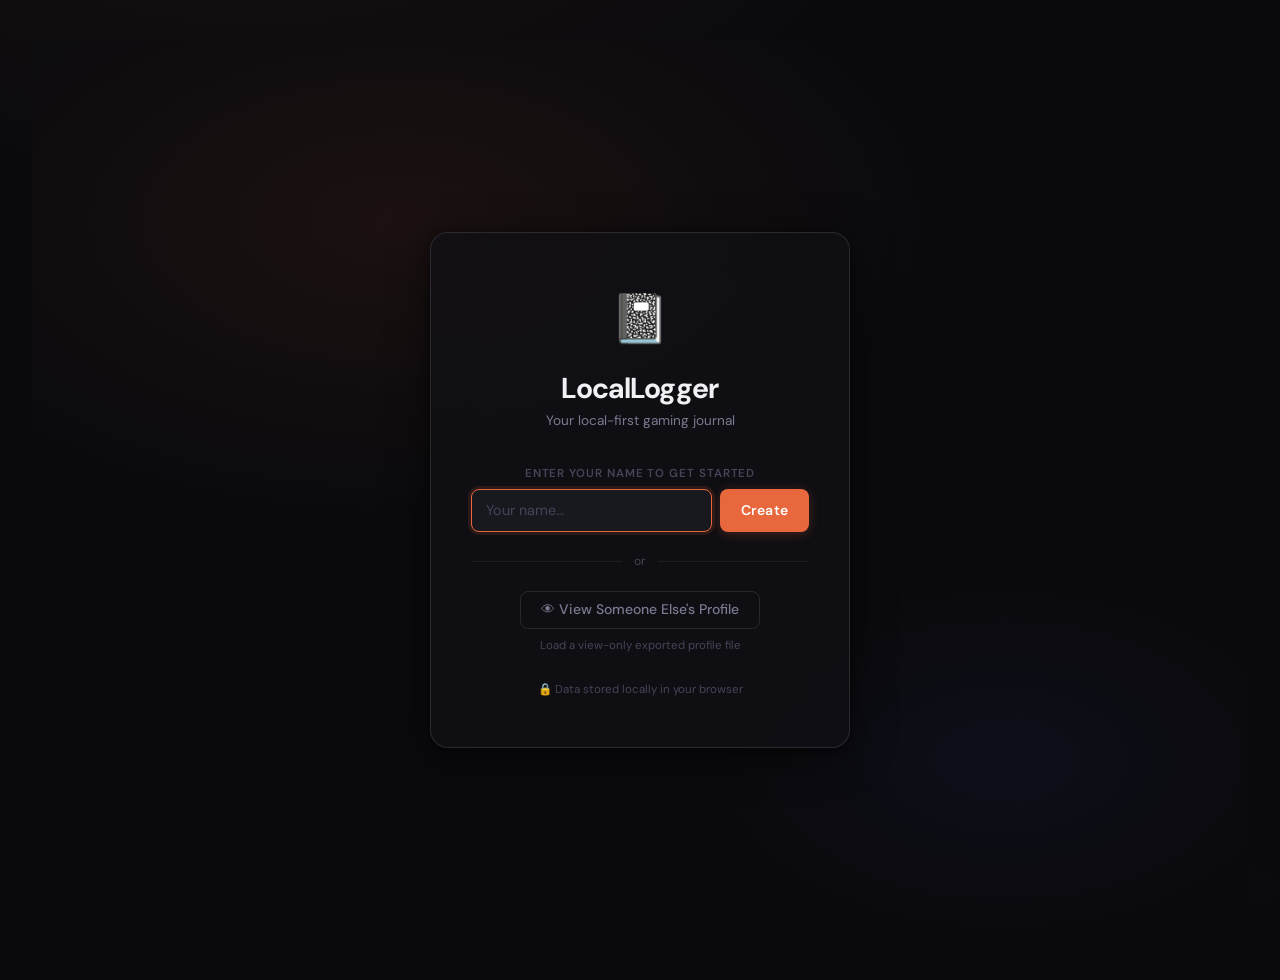
<file: index.html>
<!DOCTYPE html>
<html lang="en" data-theme="dark">
<head>
  <meta charset="UTF-8">
  <meta name="viewport" content="width=device-width, initial-scale=1.0">
  <meta name="color-scheme" content="dark light">
  <meta name="theme-color" id="themeColorMeta" content="#0e0e10">
  <title>LocalLogger</title>
  <meta name="description" content="Your personal gaming journal — track time, log sessions, build your library.">

  <!-- Prevent flash of unstyled content — apply saved theme immediately -->
  <script>
    try {
      const u = sessionStorage.getItem('gt_user');
      if (u) {
        const t = localStorage.getItem('gt_theme_' + u);
        if (t) document.documentElement.setAttribute('data-theme', t);
        const a = localStorage.getItem('gt_accent_' + u);
        if (a) document.documentElement.style.setProperty('--accent', a);
      }
    } catch(e) {}
  </script>

  <link rel="stylesheet" href="css/style.css">
  <link rel="icon" href="data:image/svg+xml,<svg xmlns='http://www.w3.org/2000/svg' viewBox='0 0 100 100'><text y='.9em' font-size='90'>🎮</text></svg>">
</head>
<body>

<!-- ── Navigation ─────────────────────────────────── -->
<nav class="nav" id="app-nav" style="display:none">
  <button class="nav-logo" data-nav="dashboard" id="navLogo">📓 LOCALLOGGER</button>

  <!-- Desktop nav links -->
  <div class="nav-links" id="desktopNav">
    <button data-nav="dashboard"      class="nav-btn">Dashboard</button>
    <button data-nav="library"        class="nav-btn">Library</button>
    <button data-nav="log"            class="nav-btn">Log</button>
    <button data-nav="session-logger" class="nav-btn">⏱ Session</button>
    <button data-nav="stats"          class="nav-btn">Stats</button>
    <button data-nav="wishlist"       class="nav-btn">Wishlist</button>
    <button data-nav="browse"         class="nav-btn">Browse</button>
  </div>

  <div class="nav-actions">
    <button class="nav-user" data-nav="profile">
      <div class="nav-avatar" id="navAvatar">?</div>
      <span id="navUsername" class="nav-username-label"></span>
    </button>
    <button class="btn-icon" data-nav="settings" title="Settings">⚙</button>
    <!-- Hamburger — mobile only -->
    <button class="btn-icon hamburger-btn" id="hamburgerBtn" aria-label="Menu" aria-expanded="false">☰</button>
  </div>
</nav>

<!-- Mobile dropdown menu -->
<div class="mobile-menu" id="mobileMenu" style="display:none">
  <button data-nav="dashboard">Dashboard</button>
  <button data-nav="library">Library</button>
  <button data-nav="log">Log</button>
  <button data-nav="session-logger">⏱ Session Logger</button>
  <button data-nav="stats">Stats</button>
  <button data-nav="wishlist">Wishlist</button>
  <button data-nav="browse">Browse</button>
  <button data-nav="profile">Profile</button>
  <button data-nav="settings">Settings</button>
</div>

<!-- ── Main view mount ────────────────────────────── -->
<main id="app" class="main">
  <div style="text-align:center;padding:4rem;color:var(--text3)">
    <div style="font-size:2rem;margin-bottom:1rem">🎮</div>
    <p>Loading…</p>
  </div>
</main>

<!-- ── Toast container ────────────────────────────── -->
<div id="toast-container"></div>

<!-- ── App bootstrap ──────────────────────────────── -->
<script type="module" src="js/app.js"></script>


<!-- Section 3/4: Developer Options Easter Egg — bidirectional toggle -->
<script>
(function() {
  let clicks    = 0;
  const THRESH  = 7;   // clicks needed to toggle
  const HINT_AT = 3;   // show countdown message from this click onwards
  let   toastEl = null;
  let   resetTimer = null;

  function showEasterToast(msg) {
    if (toastEl) toastEl.remove();
    toastEl = document.createElement('div');
    toastEl.style.cssText = [
      'position:fixed','bottom:5rem','left:50%','transform:translateX(-50%)',
      'background:#1e1e24','border:1px solid #e8673c','color:#e0e0e8',
      'padding:.6rem 1.2rem','border-radius:8px','font-size:.82rem',
      'font-family:monospace','z-index:9999','pointer-events:none',
      'transition:opacity .4s','white-space:nowrap',
    ].join(';');
    toastEl.textContent = msg;
    document.body.appendChild(toastEl);
    setTimeout(() => {
      if (toastEl) { toastEl.style.opacity = '0'; setTimeout(() => toastEl?.remove(), 400); toastEl = null; }
    }, 2400);
  }

  document.addEventListener('click', function(e) {
    const logo = e.target.closest('#navLogo');
    if (!logo) return;

    // Reset click counter if user pauses for > 3 seconds between clicks
    clearTimeout(resetTimer);
    resetTimer = setTimeout(() => { clicks = 0; }, 3000);

    const devMode = localStorage.getItem('ll_dev_mode') === '1';
    clicks++;

    const remaining = THRESH - clicks;

    if (clicks < HINT_AT) {
      // Silent — no toast yet
    } else if (clicks < THRESH) {
      // Show countdown toast
      if (devMode) {
        showEasterToast(`You are ${remaining} click${remaining !== 1 ? 's' : ''} away from leaving developer mode`);
      } else {
        showEasterToast(`You are ${remaining} click${remaining !== 1 ? 's' : ''} away from becoming a developer`);
      }
    } else {
      // Threshold reached — toggle
      clicks = 0;
      clearTimeout(resetTimer);
      if (devMode) {
        localStorage.removeItem('ll_dev_mode');
        showEasterToast('Developer mode disabled.');
      } else {
        localStorage.setItem('ll_dev_mode', '1');
        showEasterToast('🛠 Developer mode unlocked! Check Settings.');
      }
    }
  });
})();
</script>
</body>
</html>
</file>
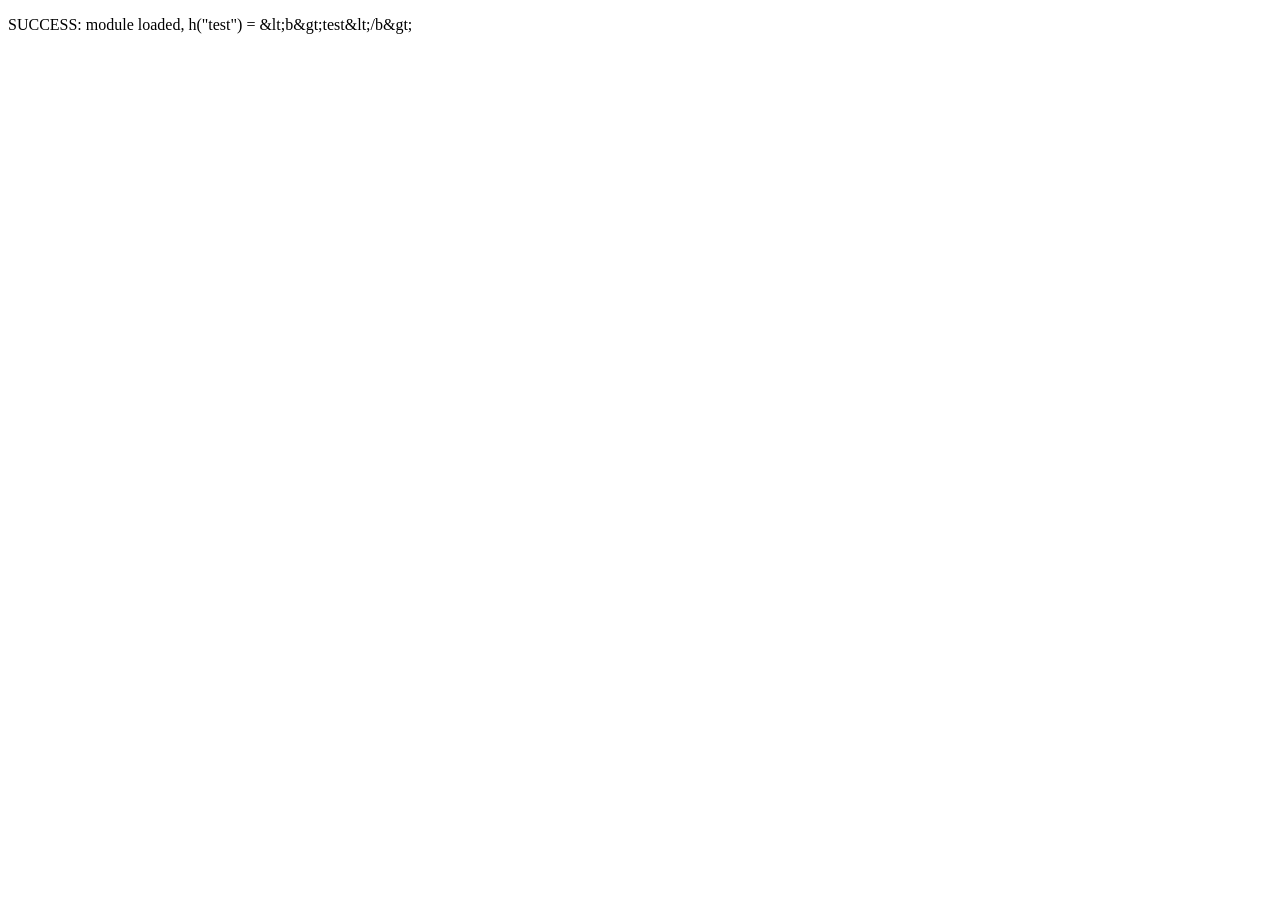
<file: test.html>
<!DOCTYPE html>
<html>
<head><title>Module Test</title></head>
<body>
<p id="status">Testing...</p>
<script type="module">
  import { h } from './js/ui.js';
  document.getElementById('status').textContent = 'SUCCESS: module loaded, h("test") = ' + h('<b>test</b>');
</script>
</body>
</html>
</file>
<file: css/style.css>
/* ═══════════════════════════════════════════════════════
   LOCALLOGGER — CINEMATIC REDESIGN v10
   Reference: Lumina Creative — dark, glass, glow
   Fonts: DM Sans + JetBrains Mono
═══════════════════════════════════════════════════════ */

@import url('https://fonts.googleapis.com/css2?family=DM+Sans:ital,opsz,wght@0,9..40,300;0,9..40,400;0,9..40,500;0,9..40,600;0,9..40,700;0,9..40,800;1,9..40,400&family=JetBrains+Mono:wght@400;600;700&display=swap');

/* ── DESIGN TOKENS ──────────────────────────────────── */
:root {
  --bg:          #0a0a0d;
  --bg2:         #111116;
  --bg3:         #18181f;
  --bg4:         #1e1e28;
  --bg-glass:    rgba(16,16,22,0.75);
  --border:      rgba(255,255,255,0.07);
  --border2:     rgba(255,255,255,0.11);
  --border3:     rgba(255,255,255,0.16);
  --text:        #f0f0f5;
  --text2:       #7a7a90;
  --text3:       #454558;
  --accent:      #e8673c;
  --accent2:     rgba(232,103,60,0.7);
  --accent-rgb:  232,103,60;
  --accent-glow: rgba(232,103,60,0.18);
  --accent-glow2:rgba(232,103,60,0.08);
  --green:       #3dd68c;
  --blue:        #4d9fff;
  --yellow:      #f0c040;
  --red:         #f05252;
  --gold:        #f0c040;
  --radius:      8px;
  --radius-lg:   12px;
  --radius-xl:   18px;
  --shadow-sm:   0 2px 8px rgba(0,0,0,0.3);
  --shadow:      0 4px 20px rgba(0,0,0,0.4), 0 1px 2px rgba(0,0,0,0.3);
  --shadow-lg:   0 8px 40px rgba(0,0,0,0.55), 0 2px 8px rgba(0,0,0,0.4);
  --shadow-glow: 0 0 28px rgba(var(--accent-rgb),0.15), 0 4px 20px rgba(0,0,0,0.4);
  --nav-h:       64px;
  --cover-w:     160px;
  --cover-h:     220px;
  --font-body:   'DM Sans', sans-serif;
  --font-mono:   'JetBrains Mono', monospace;
  --poster-size: 160px;
  --ui-anim:     150ms;
  --ui-blur:     14px;
}

/* ── LIGHT THEME ────────────────────────────────────── */
[data-theme="light"] {
  --bg:       #f5f4f0;
  --bg2:      #ffffff;
  --bg3:      #eeede9;
  --bg4:      #e6e5e1;
  --bg-glass: rgba(255,255,255,0.85);
  --border:   rgba(0,0,0,0.07);
  --border2:  rgba(0,0,0,0.12);
  --border3:  rgba(0,0,0,0.18);
  --text:     #1a1a22;
  --text2:    #666676;
  --text3:    #9a9aaa;
  --shadow:   0 4px 20px rgba(0,0,0,0.10), 0 1px 2px rgba(0,0,0,0.07);
  --shadow-lg:0 8px 40px rgba(0,0,0,0.14);
  --shadow-glow: 0 0 24px rgba(var(--accent-rgb),0.10), 0 4px 20px rgba(0,0,0,0.10);
  color-scheme: light;
}
[data-theme="light"] body           { background: var(--bg); color: var(--text); color-scheme: light; }
[data-theme="light"] input,
[data-theme="light"] textarea,
[data-theme="light"] select         { background: #fff; color: var(--text); border-color: var(--border2); color-scheme: light; }
[data-theme="light"] .input         { background: #fff !important; color: var(--text) !important; }
[data-theme="light"] .nav           { background: rgba(255,255,255,0.88); border-color: var(--border); }
[data-theme="light"] .card,
[data-theme="light"] .form-card     { background: #fff; border-color: var(--border); }
[data-theme="light"] .modal         { background: #fff; border-color: var(--border2); }
[data-theme="light"] .autocomplete-dropdown { background: #fff; border-color: var(--border2); }
[data-theme="light"] .autocomplete-item:hover,
[data-theme="light"] .autocomplete-item.selected { background: var(--bg3); }
[data-theme="light"] .stat-tile     { background: #fff; }
[data-theme="light"] .filter-pill   { background: var(--bg3); color: var(--text2); border-color: var(--border2); }
[data-theme="light"] .filter-pill.active { background: var(--accent); color: #fff; border-color: var(--accent); }
[data-theme="light"] .toast         { background: #fff; color: var(--text); }
[data-theme="light"] .game-hero     { background: linear-gradient(to bottom, var(--bg3), var(--bg2)); }

/* ── RESET ──────────────────────────────────────────── */
*, *::before, *::after { box-sizing: border-box; margin: 0; padding: 0; }
html { scroll-behavior: smooth; }
body {
  font-family: var(--font-body);
  background: var(--bg);
  color: var(--text);
  min-height: 100vh;
  line-height: 1.6;
  font-size: 15px;
  overflow-x: hidden;
  display: flex;
  flex-direction: column;
  background-image:
    radial-gradient(ellipse 80% 50% at 20% -10%, rgba(var(--accent-rgb),0.06) 0%, transparent 60%),
    radial-gradient(ellipse 60% 40% at 80% 110%, rgba(74,100,255,0.04) 0%, transparent 50%);
  background-attachment: fixed;
}
p,span,div,h1,h2,h3,h4,label,input,textarea,select,button,a { overflow: visible; }
.game-card-title,.bar-label,.nav-links button,.filter-pill,.badge,.fav-title,.recent-title { line-height: 1.4; padding-bottom: 0.1em; }
input,button,select,textarea { line-height: 1.5; font-family: var(--font-body); }
a { color: var(--accent); text-decoration: none; transition: color var(--ui-anim) ease; }
a:hover { color: var(--accent2); }

/* ── NAV ────────────────────────────────────────────── */
.nav {
  position: sticky; top: 0; z-index: 100;
  height: var(--nav-h);
  background: rgba(10,10,13,0.82);
  backdrop-filter: blur(20px) saturate(1.4);
  -webkit-backdrop-filter: blur(20px) saturate(1.4);
  border-bottom: 1px solid var(--border);
  display: flex; align-items: center; gap: 1.5rem; padding: 0 2rem;
  box-shadow: 0 1px 0 rgba(255,255,255,0.025), 0 4px 24px rgba(0,0,0,0.3);
}
.nav-logo {
  font-family: var(--font-mono); font-weight: 700; font-size: .9rem;
  color: var(--text); letter-spacing: .08em; white-space: nowrap;
  line-height: 1.4; cursor: pointer; background: none; border: none;
  transition: color var(--ui-anim) ease, opacity var(--ui-anim) ease;
  position: relative;
}
.nav-logo::after {
  content: ''; position: absolute; bottom: -2px; left: 0; right: 0; height: 1px;
  background: var(--accent); opacity: 0;
  transition: opacity var(--ui-anim) ease;
}
.nav-logo:hover { color: var(--accent); }
.nav-logo:hover::after { opacity: 1; }
.nav-logo { transition: color var(--ui-anim) ease, opacity var(--ui-anim) ease; }

.nav-links { display: flex; gap: .2rem; flex: 1; }
.nav-links button {
  color: var(--text3); font-size: .78rem; font-weight: 500;
  letter-spacing: .06em; padding: .4rem .85rem .44rem;
  border-radius: var(--radius); text-transform: uppercase;
  background: none; border: none; cursor: pointer;
  transition: color var(--ui-anim) ease, background var(--ui-anim) ease;
  font-family: var(--font-body); position: relative;
}
.nav-links button::after {
  content: ''; position: absolute; bottom: 2px; left: 50%; right: 50%;
  height: 1.5px; background: var(--accent); border-radius: 2px;
  transition: left var(--ui-anim) ease, right var(--ui-anim) ease;
}
.nav-links button:hover { color: var(--text2); }
.nav-links button:hover::after { left: 20%; right: 20%; }
.nav-links button.active { color: var(--text); }
.nav-links button.active::after { left: 12%; right: 12%; }

.nav-actions { display: flex; gap: .6rem; align-items: center; }
.nav-user {
  display: flex; align-items: center; gap: .5rem;
  font-size: .8rem; color: var(--text2); cursor: pointer;
  background: none; border: none; font-family: var(--font-body);
  padding: .3rem .6rem; border-radius: var(--radius);
  transition: background var(--ui-anim) ease, color var(--ui-anim) ease;
}
.nav-user:hover { background: var(--bg3); color: var(--text); }
.nav-avatar {
  width: 30px; height: 30px; border-radius: 50%;
  background: var(--accent); color: #fff;
  display: flex; align-items: center; justify-content: center;
  font-size: .72rem; font-weight: 700; flex-shrink: 0;
  box-shadow: 0 0 0 2px rgba(var(--accent-rgb),0.3);
  transition: opacity .2s;
}
.nav-avatar.updating { opacity: .4; }

/* ── BUTTONS ────────────────────────────────────────── */
.btn-primary {
  background: var(--accent); color: #fff; border: none; cursor: pointer;
  padding: .55rem 1.3rem; border-radius: var(--radius);
  font-family: var(--font-body); font-size: .875rem; font-weight: 600;
  letter-spacing: .02em; line-height: 1.4;
  transition: transform var(--ui-anim) ease, box-shadow var(--ui-anim) ease, opacity var(--ui-anim) ease;
  display: inline-block; white-space: nowrap;
  box-shadow: 0 2px 12px rgba(var(--accent-rgb),0.25);
}
.btn-primary:hover { color: #fff; transform: translateY(-2px); box-shadow: 0 4px 22px rgba(var(--accent-rgb),0.42); }
.btn-primary:active { transform: translateY(0); }

.btn-outline {
  background: transparent; color: var(--text2); border: 1px solid var(--border2);
  cursor: pointer; padding: .52rem 1.25rem; border-radius: var(--radius);
  font-family: var(--font-body); font-size: .875rem; font-weight: 500; line-height: 1.4;
  transition: all var(--ui-anim) ease; display: inline-block;
}
.btn-outline:hover { border-color: var(--accent); color: var(--accent); background: var(--accent-glow2); transform: translateY(-1px); }

.btn-danger {
  background: var(--red); color: #fff; border: none; cursor: pointer;
  padding: .52rem 1.25rem; border-radius: var(--radius);
  font-family: var(--font-body); font-size: .875rem; font-weight: 600; line-height: 1.4;
  transition: opacity var(--ui-anim) ease, transform var(--ui-anim) ease; display: inline-block;
}
.btn-danger:hover { opacity: .85; color: #fff; transform: translateY(-1px); }

.btn-icon {
  background: var(--bg3); border: 1px solid var(--border); color: var(--text2);
  cursor: pointer; width: 36px; height: 36px; border-radius: var(--radius);
  font-size: 1rem; display: flex; align-items: center; justify-content: center;
  transition: all var(--ui-anim) ease;
}
.btn-icon:hover { color: var(--accent); border-color: var(--accent); background: var(--accent-glow2); transform: translateY(-1px); }

.btn-xs {
  background: var(--bg3); border: 1px solid var(--border2); color: var(--text2);
  cursor: pointer; padding: .22rem .6rem .28rem; border-radius: 6px;
  font-size: .73rem; font-family: var(--font-body); font-weight: 500;
  line-height: 1.4; transition: all var(--ui-anim) ease;
}
.btn-xs:hover { color: var(--accent); border-color: var(--accent); background: var(--accent-glow2); }
.btn-xs-danger { color: var(--red); }
.btn-xs-danger:hover { border-color: var(--red); background: rgba(240,82,82,.1); }
.btn-xs-muted { background: var(--bg3); color: var(--text3); border: 1px solid var(--border); cursor: default; font-size: .72rem; padding: .2rem .5rem; border-radius: 4px; }

/* ── LAYOUT ─────────────────────────────────────────── */
.main { flex: 1; padding: 2.5rem 2rem; max-width: 1300px; margin: 0 auto; width: 100%; }
.mt-sm{margin-top:.5rem}.mt-md{margin-top:1rem}.mt-lg{margin-top:1.5rem}
.mb-md{margin-bottom:1rem}.mb-lg{margin-bottom:1.5rem}
.two-col { display: grid; grid-template-columns: 1fr 1fr; gap: 1.5rem; }
@media (max-width: 760px) { .two-col { grid-template-columns: 1fr; } }
.page-header { display: flex; align-items: baseline; justify-content: space-between; margin-bottom: 2rem; flex-wrap: wrap; gap: .75rem; }
.page-header h1 { font-size: 1.8rem; font-weight: 700; line-height: 1.15; letter-spacing: -.025em; }

/* ── GLASS CARDS ────────────────────────────────────── */
.card {
  background: var(--bg-glass);
  border: 1px solid var(--border);
  border-radius: var(--radius-xl);
  overflow: hidden;
  backdrop-filter: blur(var(--ui-blur));
  -webkit-backdrop-filter: blur(var(--ui-blur));
  box-shadow: var(--shadow);
  transition: box-shadow var(--ui-anim) ease;
}
.card:hover { box-shadow: var(--shadow-lg); }
.card-head { padding: 1rem 1.5rem; border-bottom: 1px solid var(--border); display: flex; align-items: center; justify-content: space-between; }
.card-head h3 { font-size: .78rem; font-weight: 600; letter-spacing: .07em; line-height: 1.4; color: var(--text3); text-transform: uppercase; }
.card-body { padding: 1.5rem; }

.form-card {
  background: var(--bg-glass);
  border: 1px solid var(--border);
  border-radius: var(--radius-xl);
  padding: 1.75rem;
  backdrop-filter: blur(var(--ui-blur));
  -webkit-backdrop-filter: blur(var(--ui-blur));
  box-shadow: var(--shadow);
}

/* ── TOAST ──────────────────────────────────────────── */
#toast-container { position: fixed; bottom: 1.5rem; right: 1.5rem; z-index: 9000; display: flex; flex-direction: column; gap: .5rem; pointer-events: none; }
.toast {
  background: var(--bg3); border: 1px solid var(--border2);
  border-radius: var(--radius-lg); padding: .75rem 1.25rem;
  font-size: .85rem; font-weight: 500; line-height: 1.4; max-width: 340px;
  box-shadow: var(--shadow-lg); backdrop-filter: blur(16px);
  transform: translateX(120%); transition: transform .35s cubic-bezier(.4,0,.2,1), opacity .35s; opacity: 0;
}
.toast-in  { transform: translateX(0); opacity: 1; }
.toast-out { transform: translateX(120%); opacity: 0; }
.toast-success { border-left: 2px solid var(--green); }
.toast-error   { border-left: 2px solid var(--red); }
.toast-info    { border-left: 2px solid var(--blue); }

/* ── FORMS ──────────────────────────────────────────── */
.form-group { display: flex; flex-direction: column; gap: .45rem; }
.form-group label { font-size: .72rem; font-weight: 600; text-transform: uppercase; letter-spacing: .08em; color: var(--text3); line-height: 1.5; }
.label-hint { font-size: .72rem; font-weight: 400; text-transform: none; letter-spacing: 0; color: var(--text3); display: block; margin-top: .2rem; }
.input {
  background: var(--bg3); border: 1px solid var(--border2); color: var(--text);
  border-radius: var(--radius); padding: .6rem .85rem;
  font-family: var(--font-body); font-size: .9rem; width: 100%; line-height: 1.5;
  transition: border-color var(--ui-anim) ease, box-shadow var(--ui-anim) ease;
}
.input:focus { outline: none; border-color: var(--accent); box-shadow: 0 0 0 3px rgba(var(--accent-rgb),0.12); }
.input::placeholder { color: var(--text3); }
select.input { cursor: pointer; }
textarea.input { resize: vertical; min-height: 80px; }
.form-actions { display: flex; gap: .75rem; justify-content: flex-end; margin-top: 1.75rem; flex-wrap: wrap; }
.duration-hint { font-size: .78rem; color: var(--accent); font-family: var(--font-mono); display: block; margin-top: .25rem; font-weight: 600; }
.checkbox-row { display: flex; align-items: center; gap: .6rem; cursor: pointer; font-size: .9rem; }
.checkbox-row input[type=checkbox] { width: 16px; height: 16px; cursor: pointer; accent-color: var(--accent); }

/* ── BADGES ─────────────────────────────────────────── */
.badge { display: inline-block; font-size: .68rem; font-weight: 600; text-transform: uppercase; letter-spacing: .06em; padding: .2rem .6rem .22rem; border-radius: 6px; line-height: 1.4; }
.badge-playing   { background: rgba(77,159,255,.18); color: var(--blue); }
.badge-played    { background: rgba(156,106,222,.18); color: #b07fd4; }
.badge-completed { background: rgba(61,214,140,.18); color: var(--green); }
.badge-backlog   { background: rgba(100,100,120,.18); color: var(--text3); }
.badge-paused    { background: rgba(240,192,64,.18);  color: var(--yellow); }
.badge-dropped   { background: rgba(240,82,82,.18);   color: var(--red); }
.badge-100       { background: linear-gradient(135deg,rgba(240,192,64,.25),rgba(232,103,60,.25)); color: var(--yellow); }
.badge-replay    { background: rgba(74,222,128,.18); color: #4ade80; }
.badge-no-ending { background: rgba(0,188,212,.18); color: #00bcd4; }
.sub-badge { display: inline-flex; align-items: center; gap: .25rem; font-size: .68rem; font-weight: 600; text-transform: uppercase; letter-spacing: .05em; padding: .18rem .5rem; border-radius: 6px; line-height: 1.4; background: rgba(155,89,182,.2); color: #b07fd4; white-space: nowrap; }
.source-badge { font-size: .62rem; font-weight: 700; letter-spacing: .07em; text-transform: uppercase; padding: .12rem .4rem .14rem; border-radius: 4px; line-height: 1.4; flex-shrink: 0; }
.source-steam { background: rgba(74,158,255,.15); color: var(--blue); }
.source-igdb  { background: rgba(155,89,182,.18); color: #b07fd4; }
.dev-badge { display: inline-block; font-size: .55rem; font-weight: 800; letter-spacing: .1em; background: var(--accent); color: #fff; padding: .1rem .35rem; border-radius: 4px; vertical-align: middle; margin-left: .5rem; transform: translateY(-1px); }

/* ── COVERS ─────────────────────────────────────────── */
.cover-poster { width: var(--cover-w); height: var(--cover-h); object-fit: cover; border-radius: var(--radius-lg); border: 1px solid var(--border); display: block; flex-shrink: 0; }
.cover-placeholder { width: var(--cover-w); height: var(--cover-h); background: var(--bg3); border-radius: var(--radius-lg); border: 1px solid var(--border); display: flex; align-items: center; justify-content: center; font-size: 2rem; font-weight: 800; color: var(--text3); font-family: var(--font-mono); flex-shrink: 0; }

/* ── GAME GRID ──────────────────────────────────────── */
.game-grid { display: grid; grid-template-columns: repeat(auto-fill, minmax(var(--poster-size, 160px), 1fr)); gap: 1.5rem; }
.game-card { position: relative; cursor: pointer; }
.game-card-poster {
  width: 100%; aspect-ratio: 2/3; object-fit: cover;
  border-radius: var(--radius-lg); border: 1px solid var(--border); display: block;
  transition: transform var(--ui-anim) ease, box-shadow var(--ui-anim) ease, border-color var(--ui-anim) ease, filter var(--ui-anim) ease;
}
.game-card:hover .game-card-poster {
  transform: translateY(-5px) scale(1.02);
  border-color: rgba(var(--accent-rgb),0.4);
  box-shadow: 0 14px 36px rgba(0,0,0,0.55), 0 0 0 1px rgba(var(--accent-rgb),0.15);
  filter: brightness(1.06);
}
.game-card-ph { width: 100%; aspect-ratio: 2/3; border-radius: var(--radius-lg); background: var(--bg3); border: 1px solid var(--border); display: flex; align-items: center; justify-content: center; font-size: 2rem; font-weight: 800; color: var(--text3); transition: transform var(--ui-anim) ease; font-family: var(--font-mono); }
.game-card:hover .game-card-ph { transform: translateY(-5px) scale(1.02); }
.game-card-badges { position: absolute; top: .5rem; left: .5rem; display: flex; flex-direction: column; gap: .3rem; z-index: 2; }
.game-card-info { margin-top: .6rem; }
.game-card-title { font-size: .82rem; font-weight: 600; overflow: hidden; text-overflow: ellipsis; white-space: nowrap; }
.game-card-meta  { font-size: .72rem; color: var(--text2); font-family: var(--font-mono); line-height: 1.5; }

/* Badge overrides on posters */
.game-card-badges .badge,
.game-card-badges .badge.badge-playing,
.game-card-badges .badge.badge-played,
.game-card-badges .badge.badge-completed,
.game-card-badges .badge.badge-100,
.game-card-badges .badge.badge-backlog,
.game-card-badges .badge.badge-paused,
.game-card-badges .badge.badge-dropped,
.game-card-badges .badge.sub-badge {
  background: rgba(0,0,0,0.72) !important; color: #fff !important;
  border: 1px solid rgba(255,255,255,.15) !important;
  font-size: .58rem !important; font-weight: 600 !important;
  padding: .14rem .42rem !important; border-radius: 4px !important;
  box-shadow: 0 1px 4px rgba(0,0,0,.6) !important;
  text-shadow: 0 1px 2px rgba(0,0,0,.9) !important;
  letter-spacing: .03em !important; line-height: 1.4 !important;
}
.game-card-badges .badge.badge-playing  { background: rgba(77,159,255,.85)  !important; }
.game-card-badges .badge.badge-played   { background: rgba(100,100,130,.85) !important; }
.game-card-badges .badge.badge-completed{ background: rgba(61,180,120,.88)  !important; }
.game-card-badges .badge.badge-100      { background: linear-gradient(135deg,rgba(240,184,64,.92),rgba(232,103,60,.92)) !important; }
.game-card-badges .badge.badge-backlog  { background: rgba(40,40,55,.88)    !important; color: rgba(255,255,255,.75) !important; }
.game-card-badges .badge.badge-paused   { background: rgba(240,184,64,.9)   !important; color: #1a1a1f !important; }
.game-card-badges .badge.badge-dropped  { background: rgba(240,82,82,.9)    !important; }

/* ── FILTER BAR ─────────────────────────────────────── */
.filter-bar { display: flex; gap: .5rem; flex-wrap: wrap; margin-bottom: 1.5rem; align-items: center; }
.filter-pill {
  background: var(--bg-glass); border: 1px solid var(--border2); color: var(--text2);
  cursor: pointer; padding: .32rem .85rem .36rem; border-radius: 999px;
  font-size: .75rem; font-weight: 500;
  transition: all var(--ui-anim) ease; font-family: var(--font-body);
  backdrop-filter: blur(8px);
}
.filter-pill:hover { border-color: rgba(var(--accent-rgb),0.5); color: var(--accent); background: var(--accent-glow2); }
.filter-pill.active { background: var(--accent); color: #fff; border-color: var(--accent); box-shadow: 0 2px 14px rgba(var(--accent-rgb),0.35); }
.filter-search { flex: 1; min-width: 200px; max-width: 300px; }

/* ── STAT BARS ──────────────────────────────────────── */
.stat-bar-row { display: flex; flex-direction: column; gap: 1rem; }
.bar-item { display: flex; align-items: center; gap: .85rem; }
.bar-label { font-size: .82rem; font-weight: 500; min-width: 130px; white-space: nowrap; overflow: hidden; text-overflow: ellipsis; }
.bar-track { flex: 1; height: 6px; background: var(--bg4); border-radius: 8px; overflow: hidden; }
.bar-fill  { height: 100%; background: var(--accent); border-radius: 8px; transition: width 1s cubic-bezier(.4,0,.2,1); box-shadow: 0 0 10px rgba(var(--accent-rgb),0.4); }
.bar-val   { font-family: var(--font-mono); font-size: .72rem; color: var(--text2); min-width: 36px; text-align: right; }

/* ── STAT TILES ─────────────────────────────────────── */
.stat-tiles { display: grid; grid-template-columns: repeat(4, 1fr); gap: 1.25rem; margin-bottom: 2rem; }
@media (max-width: 700px) { .stat-tiles { grid-template-columns: repeat(2, 1fr); } }
@media (max-width: 480px) { .stat-tiles { grid-template-columns: repeat(2, 1fr); } }
.stat-tile {
  background: var(--bg-glass); border: 1px solid var(--border);
  border-radius: var(--radius-xl); padding: 1.5rem 1.25rem;
  backdrop-filter: blur(var(--ui-blur));
  position: relative; overflow: hidden;
  transition: transform var(--ui-anim) ease, box-shadow var(--ui-anim) ease;
}
.stat-tile::before {
  content: ''; position: absolute; top: 0; left: 0; right: 0; height: 1px;
  background: linear-gradient(90deg, transparent, rgba(var(--accent-rgb),0.3), transparent);
}
.stat-tile:hover { transform: translateY(-2px); box-shadow: var(--shadow-glow); }
.stat-tile-val {
  font-size: 2.2rem; font-weight: 700; font-family: var(--font-mono);
  color: var(--accent); line-height: 1; letter-spacing: -.03em; margin-bottom: .4rem;
  text-shadow: 0 0 24px rgba(var(--accent-rgb),0.3);
}
.stat-tile-label { font-size: .7rem; color: var(--text3); font-weight: 500; text-transform: uppercase; letter-spacing: .07em; }

/* ── GAME DETAIL ────────────────────────────────────── */
.game-hero { display: flex; gap: 2.5rem; align-items: flex-start; margin-bottom: 2.5rem; }
@media (max-width: 640px) { .game-hero { flex-direction: column; } }
.game-hero-cover-col { display: flex; flex-direction: column; align-items: center; gap: 1rem; flex-shrink: 0; }
.game-hero-cover { width: 200px; aspect-ratio: 2/3; object-fit: cover; border-radius: var(--radius-lg); border: 1px solid var(--border); display: block; box-shadow: 0 8px 36px rgba(0,0,0,0.55); }
.game-hero-cover-ph { width: 200px; aspect-ratio: 2/3; border-radius: var(--radius-lg); background: var(--bg3); border: 1px solid var(--border); display: flex; align-items: center; justify-content: center; font-size: 3rem; font-weight: 800; color: var(--text3); font-family: var(--font-mono); }
.game-hero-meta h1 { font-size: 2.2rem; font-weight: 700; line-height: 1.15; margin-bottom: .6rem; letter-spacing: -.03em; }
.game-meta-row { display: flex; gap: .75rem; flex-wrap: wrap; align-items: center; margin-bottom: .75rem; }
.game-meta-item { font-size: .82rem; color: var(--text2); line-height: 1.5; }
.game-desc { font-size: .9rem; color: var(--text2); line-height: 1.75; max-width: 680px; margin-top: .75rem; }
.game-actions { display: flex; gap: .6rem; flex-wrap: wrap; margin-top: 1.25rem; }
.rating-display { font-size: 1.1rem; color: var(--yellow); line-height: 1; }
.game-ratings-block { width: 100%; background: var(--bg-glass); border-radius: var(--radius); padding: .9rem; border: 1px solid var(--border); backdrop-filter: blur(8px); display: flex; flex-direction: column; gap: .55rem; }
.game-hours-display { font-size: 1rem; font-weight: 600; color: var(--text); text-align: center; padding-bottom: .4rem; border-bottom: 1px solid var(--border); font-family: var(--font-mono); }
.game-rating-row { display: flex; align-items: center; gap: .4rem; flex-wrap: wrap; }
.game-rating-label { font-size: .72rem; color: var(--text3); min-width: 4rem; }
.game-rating-stars { font-size: 1.1rem; letter-spacing: .06em; color: var(--accent); }
.game-rating-num { font-size: .78rem; color: var(--text3); }
.game-rating-row-avg .game-rating-label { color: var(--blue); }
.game-rating-row-avg .game-rating-stars { color: var(--blue); }
@media (max-width: 640px) { .game-hero-cover-col { width: 100%; align-items: flex-start; flex-direction: row; flex-wrap: wrap; } .game-ratings-block { flex: 1; min-width: 160px; } }

/* ── SESSION TABLE ──────────────────────────────────── */
.session-table { width: 100%; border-collapse: collapse; }
.session-table th { font-size: .7rem; text-transform: uppercase; letter-spacing: .08em; color: var(--text3); font-weight: 600; padding: .6rem .85rem; text-align: left; border-bottom: 1px solid var(--border); }
.session-table td { padding: .7rem .85rem; border-bottom: 1px solid var(--border); font-size: .85rem; line-height: 1.5; }
.session-table tr:last-child td { border-bottom: none; }
.session-table tr:hover td { background: rgba(255,255,255,0.02); }

/* ── LOG PAGE ───────────────────────────────────────── */
.log-day { margin-bottom: 2.5rem; }
.log-day-header { font-size: .72rem; font-weight: 600; text-transform: uppercase; letter-spacing: .1em; color: var(--text3); margin-bottom: .85rem; padding-bottom: .5rem; border-bottom: 1px solid var(--border); }
.log-entry { display: flex; align-items: center; gap: 1rem; padding: .65rem 0; border-bottom: 1px solid var(--border); }
.log-entry:last-child { border-bottom: none; }
.log-game { font-weight: 600; font-size: .9rem; flex: 1; }
.log-time { font-family: var(--font-mono); font-size: .78rem; color: var(--text2); }

/* ── MODAL ──────────────────────────────────────────── */
.modal-overlay { display: none; position: fixed; inset: 0; z-index: 500; background: rgba(0,0,0,.72); backdrop-filter: blur(8px); align-items: center; justify-content: center; padding: 1rem; }
.modal { background: var(--bg2); border: 1px solid var(--border2); border-radius: var(--radius-xl); padding: 1.75rem; max-width: 480px; width: 100%; max-height: 90vh; overflow-y: auto; box-shadow: var(--shadow-lg); }
.modal-sm { max-width: 360px; }
.modal-lg { max-width: 600px; }
.modal-head { display: flex; align-items: center; justify-content: space-between; margin-bottom: 1.5rem; }
.modal-head h3 { font-size: 1.05rem; font-weight: 600; line-height: 1.4; letter-spacing: -.01em; }
.modal-close { background: none; border: none; color: var(--text3); cursor: pointer; font-size: 1.3rem; line-height: 1; padding: .2rem; transition: color var(--ui-anim) ease; }
.modal-close:hover { color: var(--text); }
.modal-actions { display: flex; gap: .75rem; justify-content: flex-end; margin-top: 1.5rem; }

/* ── AUTOCOMPLETE ───────────────────────────────────── */
.autocomplete-wrap { position: relative; }
.autocomplete-dropdown {
  position: absolute; top: calc(100% + 6px); left: 0; right: 0;
  background: var(--bg2); border: 1px solid var(--border2);
  border-radius: var(--radius-lg); z-index: 400; display: none;
  max-height: 320px; overflow-y: auto; overflow-x: hidden;
  box-shadow: var(--shadow-lg); backdrop-filter: blur(16px);
  transition: none !important;
}
.autocomplete-item { display: flex; align-items: center; gap: .85rem; padding: .7rem 1rem; cursor: pointer; border-bottom: 1px solid var(--border); transition: background var(--ui-anim) ease; min-height: 60px; }
.autocomplete-item:last-child { border-bottom: none; }
.autocomplete-item:hover, .autocomplete-item.selected { background: rgba(255,255,255,0.04); }
.ac-cover { width: 36px; height: 48px; border-radius: 5px; overflow: hidden; flex-shrink: 0; background: var(--bg3); display: flex; align-items: center; justify-content: center; }
.ac-cover img { width: 100%; height: 100%; object-fit: cover; }
.ac-ph { font-size: .65rem; font-weight: 700; color: var(--text3); font-family: var(--font-mono); }
.ac-info { flex: 1; min-width: 0; }
.ac-title { display: block; font-size: .88rem; font-weight: 600; white-space: nowrap; overflow: hidden; text-overflow: ellipsis; line-height: 1.4; }
.ac-meta  { display: block; font-size: .72rem; color: var(--text2); line-height: 1.5; white-space: nowrap; overflow: hidden; text-overflow: ellipsis; }
.search-status { font-size: .75rem; color: var(--text3); margin-top: .3rem; min-height: 1em; line-height: 1.5; }

/* ── COVER PREVIEW ──────────────────────────────────── */
.cover-preview-box { width: 120px; height: 160px; border-radius: var(--radius-lg); overflow: hidden; background: var(--bg3); border: 1px solid var(--border2); display: flex; align-items: center; justify-content: center; flex-shrink: 0; }
.cover-preview-box img { width: 100%; height: 100%; object-fit: cover; }
.cover-preview-ph { font-size: 2rem; color: var(--text3); }
.cover-preview-row { display: flex; gap: 1rem; align-items: flex-start; }
.cover-preview-row > div { flex: 1; }
.cover-preview { width: 100%; max-width: 160px; aspect-ratio: 2/3; border-radius: var(--radius-lg); overflow: hidden; background: var(--bg3); border: 1px solid var(--border2); display: flex; align-items: center; justify-content: center; }
.cover-preview img { width: 100%; height: 100%; object-fit: cover; display: block; }

/* ── GAME FORM LAYOUT ───────────────────────────────── */
.form-layout { display: flex; gap: 2rem; align-items: flex-start; }
.form-left  { flex: 1; min-width: 0; }
.form-right { width: 180px; flex-shrink: 0; }

/* ── PROFILE SCREEN ─────────────────────────────────── */
.profile-screen {
  min-height: 100vh; display: flex; align-items: center; justify-content: center;
  background: var(--bg); padding: 2rem;
  background-image:
    radial-gradient(ellipse 80% 60% at 30% 20%, rgba(var(--accent-rgb),0.08) 0%, transparent 55%),
    radial-gradient(ellipse 50% 40% at 80% 80%, rgba(74,100,255,0.05) 0%, transparent 50%);
}
.profile-screen-card { background: var(--bg-glass); border: 1px solid var(--border2); border-radius: var(--radius-xl); padding: 3rem 2.5rem; max-width: 420px; width: 100%; text-align: center; backdrop-filter: blur(24px); box-shadow: var(--shadow-lg); }
.profile-screen-logo { font-size: 3rem; margin-bottom: .85rem; }
.profile-screen-title { font-size: 1.8rem; font-weight: 700; margin-bottom: .35rem; line-height: 1.15; letter-spacing: -.025em; }
.profile-screen-sub   { font-size: .85rem; color: var(--text2); margin-bottom: 2rem; line-height: 1.65; }
.profile-list { display: flex; flex-direction: column; gap: .6rem; margin-bottom: 1.25rem; text-align: left; }
.profile-list-item { display: flex; align-items: center; gap: .85rem; background: var(--bg3); border: 1px solid var(--border); border-radius: var(--radius-lg); padding: .85rem 1rem; cursor: pointer; transition: border-color var(--ui-anim) ease, background var(--ui-anim) ease, transform var(--ui-anim) ease; }
.profile-list-item:hover { border-color: rgba(var(--accent-rgb),0.4); background: rgba(255,255,255,0.03); transform: translateX(2px); }
.profile-list-avatar { width: 38px; height: 38px; border-radius: 50%; background: var(--accent); color: #fff; display: flex; align-items: center; justify-content: center; font-weight: 700; font-size: .9rem; flex-shrink: 0; }
.profile-list-info { flex: 1; min-width: 0; text-align: left; }
.profile-list-name { display: block; font-weight: 600; font-size: .9rem; line-height: 1.4; }
.profile-list-date { display: block; font-size: .72rem; color: var(--text3); line-height: 1.5; }
.profile-divider { display: flex; align-items: center; gap: .75rem; margin: 1.25rem 0; color: var(--text3); font-size: .75rem; }
.profile-divider::before, .profile-divider::after { content: ''; flex: 1; height: 1px; background: var(--border); }
.profile-create-row { display: flex; gap: .5rem; }
.profile-privacy-note { font-size: .72rem; color: var(--text3); margin-top: 1.5rem; line-height: 1.65; }
.profile-viewonly-option { margin-top: 1.25rem; padding-top: 1.25rem; border-top: 1px solid var(--border); text-align: center; }
.profile-viewonly-option p { font-size: .8rem; color: var(--text3); margin-bottom: .75rem; }

/* ── IN-APP PROFILE ─────────────────────────────────── */
.profile-banner { display: flex; align-items: center; gap: 1.5rem; margin-bottom: 2.5rem; }
.profile-banner-avatar { width: 68px; height: 68px; border-radius: 50%; background: var(--accent); color: #fff; display: flex; align-items: center; justify-content: center; font-size: 1.9rem; font-weight: 700; flex-shrink: 0; box-shadow: 0 0 0 3px rgba(var(--accent-rgb),0.25); }
.profile-banner-name { font-size: 1.7rem; font-weight: 700; line-height: 1.15; letter-spacing: -.025em; }
.profile-stats-row { display: flex; gap: .6rem; flex-wrap: wrap; margin-top: .5rem; font-size: .85rem; color: var(--text2); line-height: 1.5; }
.profile-stats-row strong { color: var(--text); }
.sep { color: var(--text3); }
.profile-section { margin-bottom: 3rem; }
.section-head { display: flex; align-items: baseline; gap: 1rem; margin-bottom: 1.25rem; }
.section-head h2 { font-size: .78rem; font-weight: 600; line-height: 1.4; text-transform: uppercase; letter-spacing: .08em; color: var(--text3); }
.section-sub { font-size: .78rem; color: var(--text3); line-height: 1.5; font-weight: 400; }

/* Favorites */
.fav-grid { display: grid; grid-template-columns: repeat(4,1fr); gap: 1.25rem; }
@media (max-width: 700px) { .fav-grid { grid-template-columns: repeat(2,1fr); } }
.fav-slot { position: relative; cursor: pointer; border-radius: var(--radius-lg); overflow: hidden; aspect-ratio: 2/3; background: var(--bg2); border: 1px dashed var(--border2); transition: transform var(--ui-anim) ease, border-color var(--ui-anim) ease, box-shadow var(--ui-anim) ease; will-change: transform; }
.fav-slot:hover { transform: translateY(-4px) scale(1.01); border-color: rgba(var(--accent-rgb),0.4); box-shadow: 0 14px 36px rgba(0,0,0,0.45); }
.fav-slot .fav-cover { width: 100%; height: 100%; object-fit: cover; display: block; image-rendering: -webkit-optimize-contrast; }
.fav-overlay { position: absolute; inset: 0; background: linear-gradient(to top, rgba(0,0,0,.9) 0%, transparent 55%); display: flex; flex-direction: column; justify-content: flex-end; padding: .7rem; }
.fav-title { display: block; font-size: .8rem; font-weight: 600; white-space: nowrap; overflow: hidden; text-overflow: ellipsis; color: #fff; line-height: 1.4; }
.fav-empty { width: 100%; height: 100%; display: flex; flex-direction: column; align-items: center; justify-content: center; gap: .5rem; color: var(--text3); }
.fav-add-icon { font-size: 1.8rem; line-height: 1; }
.fav-add-label { font-size: .7rem; font-weight: 600; text-transform: uppercase; letter-spacing: .07em; }
.fav-edit-btn { position: absolute; top: .4rem; right: .4rem; background: rgba(0,0,0,.65); border: none; color: #fff; border-radius: 5px; padding: .15rem .4rem; font-size: .75rem; cursor: pointer; opacity: 0; transition: opacity var(--ui-anim) ease; }
.fav-slot:hover .fav-edit-btn { opacity: 1; }

/* Recent grid */
.recent-grid { display: grid; grid-template-columns: repeat(4,1fr); gap: 1.25rem; }
@media (max-width: 700px) { .recent-grid { grid-template-columns: repeat(2,1fr); } }
.recent-card { text-decoration: none; color: var(--text); display: flex; flex-direction: column; gap: .5rem; transition: transform var(--ui-anim) ease; cursor: pointer; }
.recent-card:hover { transform: translateY(-4px); }
.recent-poster-wrap { position: relative; border-radius: var(--radius-lg); overflow: hidden; aspect-ratio: 2/3; background: var(--bg2); border: 1px solid var(--border); transition: box-shadow var(--ui-anim) ease; }
.recent-card:hover .recent-poster-wrap { box-shadow: 0 14px 30px rgba(0,0,0,0.5); }
.recent-cover { width: 100%; height: 100%; object-fit: cover; display: block; }
.recent-overlay { position: absolute; bottom: 0; left: 0; right: 0; background: linear-gradient(to top, rgba(0,0,0,.9) 0%, rgba(0,0,0,.42) 55%, transparent 100%); padding: .6rem .45rem .4rem; display: flex; flex-direction: column; gap: .12rem; }
.recent-overlay .recent-title { color: #fff; font-size: .72rem; font-weight: 600; line-height: 1.3; overflow: hidden; text-overflow: ellipsis; white-space: nowrap; }
.recent-overlay .recent-hours { color: rgba(255,255,255,.65); font-family: var(--font-mono); font-size: .65rem; }
.recent-placeholder { width: 100%; aspect-ratio: 2/3; border-radius: var(--radius-lg); background: var(--bg3); border: 1px solid var(--border); display: flex; align-items: center; justify-content: center; font-size: 1.4rem; font-weight: 800; color: var(--text3); font-family: var(--font-mono); }

/* ── SETTINGS ───────────────────────────────────────── */
.settings-layout { display: grid; grid-template-columns: 1fr 1fr; gap: 1.5rem; align-items: start; }
@media (max-width: 900px) { .settings-layout { grid-template-columns: 1fr; } }
.settings-section-title { font-size: .7rem; font-weight: 600; text-transform: uppercase; letter-spacing: .1em; color: var(--text3); margin-bottom: 1.25rem; padding-bottom: .5rem; border-bottom: 1px solid var(--border); }
.settings-layout .form-card { margin-bottom: 0; }
.theme-toggle-group { display: flex; gap: .75rem; }
.theme-option { flex: 1; border: 1px solid var(--border2); border-radius: var(--radius); padding: .7rem 1rem; cursor: pointer; text-align: center; transition: all var(--ui-anim) ease; display: flex; align-items: center; justify-content: center; gap: .5rem; font-size: .88rem; font-weight: 500; }
.theme-option:hover { border-color: rgba(var(--accent-rgb),0.4); }
.theme-option.active { border-color: var(--accent); background: var(--accent-glow2); color: var(--accent); }
.accent-presets { display: flex; gap: .6rem; flex-wrap: wrap; margin-bottom: .85rem; }
.accent-dot { width: 30px; height: 30px; border-radius: 50%; cursor: pointer; border: 2px solid transparent; transition: all var(--ui-anim) ease; flex-shrink: 0; }
.accent-dot:hover { transform: scale(1.12); }
.accent-dot.active { border-color: var(--text); box-shadow: 0 0 0 2px var(--bg), 0 0 0 4px var(--text); }
.custom-accent-row { display: flex; align-items: center; gap: .75rem; flex-wrap: wrap; }
.color-picker-input { width: 40px; height: 34px; padding: 2px; border-radius: var(--radius); cursor: pointer; border: 1px solid var(--border2); background: var(--bg3); }
.accent-hex-input { max-width: 110px; }
.accent-preview { width: 34px; height: 34px; border-radius: var(--radius); border: 1px solid var(--border); flex-shrink: 0; }

/* IGDB */
.igdb-card { border-color: var(--border2); }
.igdb-status-banner { display: flex; align-items: flex-start; gap: .9rem; padding: 1rem 1.1rem; border-radius: var(--radius-lg); margin-bottom: 1.25rem; border: 1px solid; }
.igdb-connected    { background: rgba(61,214,140,.06); border-color: rgba(61,214,140,.25); }
.igdb-disconnected { background: rgba(100,100,120,.06); border-color: var(--border2); }
.igdb-dot { width: 8px; height: 8px; border-radius: 50%; flex-shrink: 0; margin-top: 5px; }
.igdb-connected .igdb-dot    { background: var(--green); box-shadow: 0 0 8px var(--green); }
.igdb-disconnected .igdb-dot { background: var(--text3); }
.igdb-status-banner > div { flex: 1; }
.igdb-status-banner strong { font-size: .875rem; line-height: 1.4; display: block; }
.igdb-status-banner p { font-size: .78rem; color: var(--text2); margin-top: .2rem; line-height: 1.5; }
.igdb-how-to { margin-bottom: 1.25rem; }
.igdb-how-to details summary { font-size: .8rem; font-weight: 600; color: var(--accent); cursor: pointer; padding: .4rem 0; }
.igdb-steps { margin: .75rem 0 0 1rem; display: flex; flex-direction: column; gap: .4rem; }
.igdb-steps li { font-size: .82rem; color: var(--text2); line-height: 1.65; }
.igdb-steps a { color: var(--accent); }
.igdb-steps code { font-family: var(--font-mono); font-size: .78rem; background: var(--bg3); padding: .1rem .4rem; border-radius: 4px; }
.font-mono-input { font-family: var(--font-mono); font-size: .82rem; letter-spacing: .02em; }
.secret-toggle { position: absolute; right: .5rem; top: 50%; transform: translateY(-50%); background: none; border: none; cursor: pointer; font-size: 1rem; color: var(--text3); }
.igdb-test-result { font-size: .82rem; padding: .65rem .9rem; border-radius: var(--radius); margin-bottom: .85rem; line-height: 1.5; border: 1px solid; }
.igdb-test-ok   { background: rgba(61,214,140,.06);  border-color: rgba(61,214,140,.25); color: var(--green); }
.igdb-test-fail { background: rgba(240,82,82,.06);   border-color: rgba(240,82,82,.25);  color: var(--red); }
.igdb-warning-banner { background: rgba(240,164,50,.08); border: 1px solid rgba(240,164,50,.3); border-radius: var(--radius); color: var(--yellow); font-size: .8rem; line-height: 1.55; padding: .7rem .9rem; margin-bottom: 1rem; }

/* ── WISHLIST ───────────────────────────────────────── */
.wish-grid { display: grid; grid-template-columns: repeat(auto-fill, minmax(220px, 1fr)); gap: 1.5rem; }
.wish-card { background: var(--bg-glass); border: 1px solid var(--border); border-radius: var(--radius-xl); overflow: hidden; display: flex; flex-direction: column; backdrop-filter: blur(var(--ui-blur)); transition: transform var(--ui-anim) ease, box-shadow var(--ui-anim) ease; position: relative; }
.wish-card:hover { transform: translateY(-3px); box-shadow: var(--shadow-lg); }
.wish-card-cover { width: 100%; aspect-ratio: 3/2; object-fit: cover; display: block; }
.wish-card-cover-ph { width: 100%; aspect-ratio: 3/2; background: var(--bg3); display: flex; align-items: center; justify-content: center; font-size: 2rem; font-weight: 800; color: var(--text3); font-family: var(--font-mono); }
.wish-card-body { padding: 1rem; flex: 1; display: flex; flex-direction: column; gap: .45rem; }
.wish-card-title { font-weight: 600; font-size: .9rem; line-height: 1.4; }
.wish-card-meta  { font-size: .75rem; color: var(--text2); line-height: 1.5; }
.wish-card-actions { display: flex; gap: .5rem; margin-top: auto; padding-top: .5rem; flex-wrap: wrap; }
.wish-price-row { display: flex; align-items: center; gap: .5rem; flex-wrap: wrap; margin-top: .4rem; }
.wish-price-current { font-family: var(--font-mono); font-size: .9rem; font-weight: 700; color: var(--text); }
.wish-price-current.on-sale { color: var(--green); }
.wish-price-low { font-size: .72rem; color: var(--text3); }
.sale-badge { display: inline-block; background: rgba(61,214,140,.2); color: var(--green); font-size: .65rem; font-weight: 800; text-transform: uppercase; letter-spacing: .07em; padding: .1rem .35rem; border-radius: 4px; line-height: 1.4; }
.wish-price-edit { font-size: .72rem; color: var(--text3); cursor: pointer; text-decoration: underline; }
.wish-price-edit:hover { color: var(--accent); }
.wish-price-date { font-size: .68rem; color: var(--text3); line-height: 1.5; }
.wish-price-loading { color: var(--text3); font-size: .72rem; font-style: italic; }
.wish-price-auto-badge { display: inline-block; background: rgba(61,214,140,.12); color: var(--green); font-size: .65rem; font-weight: 700; border-radius: 4px; padding: .1rem .4rem; letter-spacing: .04em; text-transform: uppercase; }
.wish-price-refresh-row { display: flex; align-items: center; gap: .5rem; margin-top: .35rem; flex-wrap: wrap; }
.wish-sale-badge { position: absolute; top: .5rem; right: .5rem; background: var(--green); color: #fff; font-size: .7rem; font-weight: 800; padding: .15rem .4rem; border-radius: 5px; letter-spacing: .05em; }
.on-sale-card { border-color: rgba(61,214,140,.3) !important; }

/* ── CHARTS ─────────────────────────────────────────── */
.chart-wrap { padding: 1.5rem; }
.chart-bars { display: flex; flex-direction: column; gap: 1rem; }

/* ── COVER ROW ──────────────────────────────────────── */
.cover-row { display: flex; gap: 1.25rem; overflow-x: auto; padding-bottom: .5rem; }
.cover-row-item { flex-shrink: 0; width: 120px; cursor: pointer; position: relative; }
.cover-row-img { width: 120px; height: 165px; object-fit: cover; border-radius: var(--radius); border: 1px solid var(--border); display: block; transition: transform var(--ui-anim) ease, box-shadow var(--ui-anim) ease; }
.cover-row-item:hover .cover-row-img { transform: translateY(-4px); box-shadow: 0 8px 24px rgba(0,0,0,0.4); }
.cover-row-ph { width: 120px; height: 165px; border-radius: var(--radius); background: var(--bg3); border: 1px solid var(--border); display: flex; align-items: center; justify-content: center; font-size: 1.5rem; font-weight: 800; color: var(--text3); font-family: var(--font-mono); }
.cover-row-title { font-size: .72rem; font-weight: 600; margin-top: .45rem; overflow: hidden; text-overflow: ellipsis; white-space: nowrap; }
.cover-completion-badge { position: absolute; bottom: 1.8rem; right: .25rem; font-size: .9rem; line-height: 1; }

/* ── SESSION LOG CARDS ──────────────────────────────── */
.log-session-card { display: flex; align-items: center; gap: .85rem; padding: .7rem 0; border-bottom: 1px solid var(--border); }
.log-session-card:last-child { border-bottom: none; }
.log-session-game { font-weight: 600; font-size: .88rem; flex: 1; min-width: 0; overflow: hidden; text-overflow: ellipsis; white-space: nowrap; }
.log-session-time { font-family: var(--font-mono); font-size: .75rem; color: var(--text2); white-space: nowrap; }
.log-session-dur  { font-family: var(--font-mono); font-size: .75rem; color: var(--accent); white-space: nowrap; }

/* ── FOOTER ─────────────────────────────────────────── */
.footer { border-top: 1px solid var(--border); padding: 1.25rem 2rem; font-size: .72rem; color: var(--text3); text-align: center; line-height: 1.65; }

/* ── SCROLLBAR ──────────────────────────────────────── */
::-webkit-scrollbar { width: 6px; height: 6px; }
::-webkit-scrollbar-track { background: transparent; }
::-webkit-scrollbar-thumb { background: var(--border2); border-radius: 3px; }
::-webkit-scrollbar-thumb:hover { background: var(--text3); }

/* ── RESPONSIVE ─────────────────────────────────────── */
.hamburger-btn { display: none !important; }
.mobile-menu   { display: none; }
@media (max-width: 640px) {
  .nav { padding: 0 1rem; gap: .5rem; height: 56px; }
  .nav-logo { font-size: .78rem; letter-spacing: 0; }
  .nav-links { display: none !important; }
  .hamburger-btn { display: flex !important; }
  .nav-username-label { display: none; }
  .main { padding: 1.25rem 1rem; }
  .game-hero { flex-direction: column; }
  .form-layout { flex-direction: column !important; }
  .form-right { width: 100% !important; }
  .form-left  { width: 100% !important; }
  .stat-tiles { grid-template-columns: repeat(2, 1fr); }
  .filter-bar { gap: .35rem; }
  .filter-pill { font-size: .7rem; padding: .25rem .55rem .28rem; }
}
.mobile-menu { position: fixed; top: 56px; left: 0; right: 0; z-index: 99; background: var(--bg2); border-bottom: 1px solid var(--border); flex-direction: column; padding: .5rem; box-shadow: 0 8px 24px rgba(0,0,0,.5); backdrop-filter: blur(16px); }
.mobile-menu button { width: 100%; text-align: left; background: none; border: none; color: var(--text2); font-size: .92rem; font-weight: 500; padding: .8rem 1rem; border-radius: var(--radius); cursor: pointer; font-family: var(--font-body); transition: background var(--ui-anim) ease, color var(--ui-anim) ease; }
.mobile-menu button:hover, .mobile-menu button.active { background: var(--bg3); color: var(--accent); }

/* ── EMPTY STATE ────────────────────────────────────── */
.empty-state { text-align: center; padding: 5rem 2rem; color: var(--text3); }
.empty-state .empty-icon { font-size: 3rem; margin-bottom: 1.25rem; opacity: .45; }
.empty-state h3 { font-size: 1.1rem; font-weight: 600; color: var(--text2); margin-bottom: .6rem; }
.empty-state p { font-size: .85rem; line-height: 1.65; }

/* ── UTILS ──────────────────────────────────────────── */
.spinner { width: 32px; height: 32px; border: 2.5px solid var(--border); border-top-color: var(--accent); border-radius: 50%; animation: spin .7s linear infinite; margin: 0 auto 1rem; }
@keyframes spin { to { transform: rotate(360deg); } }
#app { animation: pageFade calc(var(--ui-anim) * 1.2) ease; }
@keyframes pageFade { from { opacity: .6; transform: translateY(5px); } to { opacity: 1; transform: none; } }
.card-100-badge { position: absolute; top: .4rem; right: .4rem; font-size: 1.1rem; filter: drop-shadow(0 1px 2px rgba(0,0,0,.5)); }
.game-card { position: relative; }
.game-card, .browse-card, .fav-slot { will-change: transform; }
img[src=""] { display: none !important; }
.game-card-poster, .recent-cover, .cover-poster, .fav-cover, .browse-card-img, .wish-card-cover { min-height: 10px; }
.cover-poster[src=""], .game-hero-cover[src=""], .cover-poster:not([src]), .game-hero-cover:not([src]) { display: none; }

/* ── COVER PICKER ───────────────────────────────────── */
.game-hero-cover-wrap { position: relative; display: inline-block; }
.cover-change-btn { position: absolute; bottom: .5rem; right: .5rem; background: rgba(0,0,0,.75); border: none; border-radius: 6px; color: #fff; cursor: pointer; font-size: .85rem; padding: .3rem .55rem; opacity: 0; transition: opacity .2s; }
.game-hero-cover-wrap:hover .cover-change-btn { opacity: 1; }
.cover-picker-grid { display: grid; grid-template-columns: repeat(auto-fill,minmax(120px,1fr)); gap: .75rem; max-height: 480px; overflow-y: auto; padding: .25rem; }
.cover-pick-item { position: relative; cursor: pointer; border-radius: var(--radius); overflow: hidden; border: 2px solid transparent; transition: border-color var(--ui-anim) ease; }
.cover-pick-item img { width: 100%; display: block; }
.cover-pick-item.selected { border-color: var(--accent); }
.cover-pick-check { position: absolute; top: .4rem; right: .4rem; background: var(--accent); color: #fff; border-radius: 50%; width: 1.4rem; height: 1.4rem; display: flex; align-items: center; justify-content: center; font-size: .8rem; font-weight: 700; }
.cover-alts-scroll { display: flex; gap: .5rem; overflow-x: auto; padding: .5rem 0; margin-top: .5rem; scrollbar-width: thin; }
.cover-alt-thumb { width: 70px; height: 95px; object-fit: cover; border-radius: 6px; cursor: pointer; flex-shrink: 0; border: 2px solid transparent; transition: border-color var(--ui-anim) ease, transform var(--ui-anim) ease; }
.cover-alt-thumb:hover { transform: scale(1.05); }
.cover-alt-thumb.selected { border-color: var(--accent); }
.cover-upload-row { display: flex; gap: .5rem; align-items: center; }

/* ── COMPLETE TYPE ──────────────────────────────────── */
.complete-type-group { display: flex; gap: 1rem; margin-top: .4rem; }
.complete-type-opt { display: flex; align-items: center; gap: .4rem; cursor: pointer; padding: .5rem .75rem; border-radius: var(--radius); border: 1px solid var(--border); font-size: .88rem; transition: border-color var(--ui-anim) ease, background var(--ui-anim) ease; }
.complete-type-opt:has(input:checked) { border-color: var(--accent); background: var(--accent-glow2); }
.complete-type-opt input { margin: 0; }
@media (max-width: 540px) { .complete-type-group { flex-direction: column; gap: .5rem; } }

/* ── PROFILE PIC ────────────────────────────────────── */
.profile-pic-wrap { position: relative; display: inline-block; }
.profile-banner-avatar-img { width: 58px; height: 58px; border-radius: 50%; object-fit: cover; border: 2px solid var(--accent); display: block; }
.profile-pic-edit { position: absolute; bottom: -2px; right: -2px; background: var(--bg2); border: 1px solid var(--border); border-radius: 50%; width: 22px; height: 22px; font-size: .65rem; display: flex; align-items: center; justify-content: center; cursor: pointer; opacity: 0; transition: opacity .2s; }
.profile-pic-wrap:hover .profile-pic-edit { opacity: 1; }
.nav-avatar-img { width: 30px; height: 30px; border-radius: 50%; object-fit: cover; }
.profile-list-avatar-img { width: 38px; height: 38px; border-radius: 50%; object-fit: cover; }

/* ── FAV SEARCH ─────────────────────────────────────── */
.fav-search-results { display: grid; grid-template-columns: repeat(auto-fill,minmax(130px,1fr)); gap: .5rem; max-height: 320px; overflow-y: auto; margin-top: .75rem; }
.fav-result-item { display: flex; flex-direction: column; gap: .4rem; cursor: pointer; padding: .4rem; border-radius: var(--radius); border: 1px solid var(--border); transition: border-color var(--ui-anim) ease; font-size: .8rem; text-align: center; align-items: center; }
.fav-result-item:hover { border-color: var(--accent); background: var(--accent-glow2); }
.fav-result-cover { width: 60px; height: 80px; object-fit: cover; border-radius: 5px; }
.fav-result-ph { width: 60px; height: 80px; background: var(--bg3); border-radius: 5px; display: flex; align-items: center; justify-content: center; font-size: .85rem; font-weight: 700; color: var(--text3); }

/* ── TOGGLE ─────────────────────────────────────────── */
.sync-toggle-row { display: flex; align-items: center; gap: .75rem; }
.toggle-input { display: none; }
.toggle-track { width: 44px; height: 24px; border-radius: 12px; background: var(--bg4); position: relative; cursor: pointer; transition: background .25s; border: 1px solid var(--border2); }
.toggle-input:checked + .toggle-track { background: var(--accent); border-color: transparent; }
.toggle-thumb { position: absolute; top: 3px; left: 3px; width: 16px; height: 16px; border-radius: 50%; background: #fff; transition: transform .25s; box-shadow: 0 1px 4px rgba(0,0,0,.3); }
.toggle-input:checked + .toggle-track .toggle-thumb { transform: translateX(20px); }
.toggle-label { display: flex; align-items: center; gap: .5rem; cursor: pointer; font-size: .9rem; }

/* ── BROWSE ─────────────────────────────────────────── */
.browse-section { margin-bottom: 3rem; }
.browse-section-title { font-size: 1rem; font-weight: 600; margin-bottom: 1.25rem; letter-spacing: -.01em; }
.browse-grid { display: grid; grid-template-columns: repeat(auto-fill,minmax(160px,1fr)); gap: 1.25rem; }
.browse-search-bar { display: flex; gap: .5rem; margin-bottom: .85rem; }
.browse-search-bar .input { flex: 1; }
.browse-card { background: var(--bg-glass); border-radius: var(--radius-xl); overflow: hidden; border: 1px solid var(--border); transition: transform var(--ui-anim) ease, box-shadow var(--ui-anim) ease, border-color var(--ui-anim) ease; backdrop-filter: blur(8px); will-change: transform; }
.browse-card:hover { transform: translateY(-4px) scale(1.01); border-color: rgba(var(--accent-rgb),0.3); box-shadow: 0 14px 36px rgba(0,0,0,0.5); }
.browse-card-img-wrap { position: relative; aspect-ratio: 16/9; overflow: hidden; background: var(--bg3); }
.browse-card-img-wrap.portrait { aspect-ratio: 3/4; }
.browse-card-img-wrap.portrait .browse-card-img { object-position: center top; }
.browse-card-img { width: 100%; height: 100%; object-fit: cover; display: block; }
.browse-discount { position: absolute; top: .4rem; left: .4rem; background: var(--green); color: #fff; font-size: .68rem; font-weight: 700; padding: .15rem .4rem; border-radius: 5px; }
.browse-card-body { padding: .75rem; }
.browse-card-title { font-size: .82rem; font-weight: 600; line-height: 1.35; margin-bottom: .35rem; }
.browse-card-meta { font-size: .72rem; color: var(--text3); margin-bottom: .25rem; line-height: 1.5; }
.browse-price { font-size: .78rem; color: var(--text2); margin-bottom: .4rem; }
.browse-price.on-sale { color: var(--green); font-weight: 600; }
.browse-card-actions { display: flex; gap: .3rem; flex-wrap: wrap; margin-top: .4rem; }
.browse-loading { text-align: center; padding: 4rem; color: var(--text3); }
.browse-card-ph { width: 100%; height: 100%; display: flex; align-items: center; justify-content: center; background: var(--bg3); font-size: 1.5rem; font-weight: 800; color: var(--text3); font-family: var(--font-mono); }
.browse-source-badge { display: inline-block; font-size: .62rem; font-weight: 700; padding: .1rem .35rem; border-radius: 4px; letter-spacing: .04em; text-transform: uppercase; background: rgba(74,158,255,.15); color: var(--blue); margin-left: .35rem; }

/* ── MISC FEATURES ──────────────────────────────────── */
.badge-100 { background: linear-gradient(135deg,#f0b840,#e8673c); color:#fff; font-weight:700; }
.replay-badge { font-size: .65rem; color: #4ade80; font-weight: 600; padding: .1rem 0; letter-spacing: .02em; }
.game-nav-bar { display: flex; align-items: center; justify-content: space-between; padding: .65rem 0 .45rem; margin-bottom: .5rem; flex-wrap: wrap; gap: .5rem; }
.game-nav-back { font-size: .82rem; padding: .3rem .8rem; }
.game-nav-arrows { display: flex; align-items: center; gap: .5rem; }
.game-nav-arrow { font-size: .82rem; padding: .3rem .7rem; min-width: 60px; }
.game-nav-arrow.disabled { opacity: .35; cursor: not-allowed; }
.game-nav-position { font-size: .78rem; color: var(--text3); min-width: 3rem; text-align: center; }
@media (max-width: 540px) { .game-nav-bar { flex-direction: column; align-items: flex-start; } .game-nav-arrows { width: 100%; justify-content: space-between; } }
.session-logger-active { border-color: var(--accent) !important; }
.session-live-badge { background: var(--red); color: #fff; font-size: .65rem; font-weight: 800; text-transform: uppercase; letter-spacing: .08em; padding: .15rem .5rem; border-radius: 5px; animation: pulse 1.5s ease-in-out infinite; }
@keyframes pulse { 0%,100% { opacity:1 } 50% { opacity:.4 } }
.session-logger-game-name { font-size: 1.3rem; font-weight: 700; margin-bottom: .5rem; letter-spacing: -.01em; }
.session-logger-timer { font-family: var(--font-mono); font-size: 2.4rem; color: var(--accent); font-weight: 700; line-height: 1; margin-bottom: .4rem; text-shadow: 0 0 24px rgba(var(--accent-rgb),0.3); }
.session-logger-started { font-size: .82rem; color: var(--text3); }
.session-quick-picks { display: flex; gap: .6rem; flex-wrap: wrap; }
.session-quick-pick { display: flex; align-items: center; gap: .5rem; background: var(--bg3); border: 1px solid var(--border2); border-radius: var(--radius); padding: .4rem .85rem; cursor: pointer; font-family: var(--font-body); font-size: .85rem; font-weight: 500; color: var(--text); transition: all var(--ui-anim) ease; }
.session-quick-pick:hover, .session-quick-pick.active { border-color: var(--accent); color: var(--accent); background: var(--accent-glow2); }
.session-quick-cover { width: 28px; height: 38px; object-fit: cover; border-radius: 3px; }
.session-selected-banner { background: rgba(61,214,140,.08); border: 1px solid rgba(61,214,140,.2); border-radius: var(--radius); padding: .6rem 1rem; font-size: .88rem; color: var(--green); }
.session-elapsed { font-family: var(--font-mono); font-size: 2.6rem; font-weight: 700; color: var(--accent); line-height: 1; margin: .75rem 0; text-shadow: 0 0 28px rgba(var(--accent-rgb),0.38); }
.session-game-chip { display: inline-flex; align-items: center; gap: .5rem; background: var(--bg3); border: 1px solid var(--border2); border-radius: 999px; padding: .35rem .85rem; font-weight: 600; font-size: .9rem; margin-bottom: 1rem; }
.session-game-chip img { width: 22px; height: 30px; border-radius: 3px; object-fit: cover; }
.view-only-top-banner { position: sticky; top: 0; z-index: 101; background: linear-gradient(90deg,rgba(77,159,255,.12),rgba(155,89,182,.12)); border-bottom: 1px solid rgba(77,159,255,.25); padding: .5rem 1.5rem; font-size: .82rem; text-align: center; color: var(--blue); }
.view-only-banner { background: rgba(74,158,255,.08); border: 1px solid rgba(74,158,255,.2); border-radius: var(--radius); padding: .75rem 1rem; font-size: .88rem; color: var(--blue); margin-bottom: 1rem; }
.view-only-import-card { background: var(--bg2); border: 2px dashed var(--border2); border-radius: var(--radius-xl); padding: 2rem; text-align: center; cursor: pointer; transition: border-color .2s; }
.view-only-import-card:hover { border-color: var(--blue); }

/* Rating widgets */
.rating-curve { display: flex; align-items: flex-end; gap: .4rem; padding: .5rem 0 0; }
.rating-curve-col { flex: 1; display: flex; flex-direction: column; align-items: center; gap: .2rem; }
.rating-curve-bar-wrap { width: 100%; display: flex; align-items: flex-end; }
.rating-curve-bar { width: 100%; background: var(--accent); border-radius: 4px 4px 0 0; min-height: 3px; transition: height .5s cubic-bezier(.4,0,.2,1); box-shadow: 0 0 8px rgba(var(--accent-rgb),0.2); }
.rating-curve-count { font-size: .65rem; color: var(--text3); font-weight: 600; min-height: .9rem; text-align: center; }
.rating-curve-label { font-size: .65rem; color: var(--text3); white-space: nowrap; }
.star-rating-widget { display: flex; align-items: center; gap: .15rem; flex-wrap: wrap; }
.star-btn { background: none; border: none; cursor: pointer; padding: .1rem .05rem; font-size: 1.5rem; line-height: 1; color: var(--text3); transition: color .1s, transform .1s; }
.star-btn.star-active { color: var(--yellow); }
.star-btn:hover { color: var(--accent); transform: scale(1.15); }
.star-value-label { font-size: .78rem; color: var(--text3); margin-left: .35rem; min-width: 2.2rem; }
.rating-label { font-size: .72rem; color: var(--text3); margin-right: .2rem; }
.avg-rating-display .rating-label { color: var(--blue); }

/* Platforms */
.platform-checkboxes { display: flex; flex-wrap: wrap; gap: .5rem; margin-top: .35rem; }
.platform-checkbox-label { cursor: pointer; }
.platform-checkbox-label input { display: none; }
.platform-pill { display: inline-block; padding: .3rem .8rem; border-radius: 999px; border: 1.5px solid var(--border2); font-size: .8rem; font-weight: 500; color: var(--text2); transition: all var(--ui-anim) ease; }
.platform-checkbox-label input:checked + .platform-pill { border-color: var(--accent); background: var(--accent-glow2); color: var(--accent); }
.platform-checkbox-label:hover .platform-pill { border-color: rgba(var(--accent-rgb),0.4); }

/* Crop modal */
.crop-modal-overlay { z-index: 400; }
.crop-modal { max-width: 520px; width: 95vw; }
.crop-modal.modal-lg { max-width: 600px; }
.crop-container { display: flex; flex-direction: column; gap: 1rem; }
.crop-frame { position: relative; width: 100%; aspect-ratio: 1; background: #000; overflow: hidden; border-radius: var(--radius); user-select: none; cursor: grab; }
.crop-frame:active { cursor: grabbing; }
.crop-frame img { position: absolute; top: 0; left: 0; max-width: none; max-height: none; transform-origin: 0 0; pointer-events: none; }
.crop-circle { position: absolute; top: 50%; left: 50%; transform: translate(-50%,-50%); width: 75%; aspect-ratio: 1; border: 2px solid rgba(255,255,255,.9); border-radius: 50%; box-shadow: 0 0 0 9999px rgba(0,0,0,.6); pointer-events: none; }
.crop-controls { display: flex; align-items: center; gap: .75rem; }
.crop-label { font-size: .82rem; color: var(--text2); min-width: 2.5rem; }
.crop-slider { flex: 1; }
.poster-crop-container { position: relative; }
.poster-crop-frame { position: relative; width: 100%; height: 380px; background: #000; overflow: hidden; cursor: grab; border-radius: var(--radius); user-select: none; }
.poster-crop-frame:active { cursor: grabbing; }
.poster-crop-frame img { position: absolute; top: 0; left: 0; max-width: none; max-height: none; transform-origin: 0 0; }
.poster-crop-guide { position: absolute; top: 50%; left: 50%; width: 160px; height: 240px; transform: translate(-50%,-50%); border: 2px solid var(--accent); box-shadow: 0 0 0 9999px rgba(0,0,0,.6); pointer-events: none; border-radius: 4px; }

/* Debug / dev */
.game-review-block { border-left: 2px solid var(--accent); padding: .65rem 1rem; margin: .75rem 0 0; color: var(--text2); font-size: .9rem; line-height: 1.75; font-style: italic; background: rgba(255,255,255,.02); border-radius: 0 var(--radius) var(--radius) 0; }
.debug-tool-row { display: flex; align-items: flex-start; justify-content: space-between; gap: 1rem; flex-wrap: wrap; }
.debug-tool-row > div { flex: 1; min-width: 0; }
.debug-tool-row > div strong { font-size: .88rem; display: block; margin-bottom: .25rem; }
.debug-tool-row > button { flex-shrink: 0; align-self: flex-start; }
.dev-options-card { border-color: rgba(232,103,60,.25) !important; background: linear-gradient(135deg, var(--bg2), rgba(232,103,60,.03)) !important; }
.kv-monitor-grid { background: var(--bg3); border-radius: var(--radius); padding: .85rem 1rem; font-size: .85rem; }
.kv-stat-row { display: flex; justify-content: space-between; align-items: center; padding: .28rem 0; border-bottom: 1px solid var(--border); }
.kv-stat-row:last-child { border-bottom: none; }
.kv-stat-label { color: var(--text3); }
.kv-stat-val { font-weight: 600; }
.kv-proj-label { font-size: .8rem; color: var(--text2); margin-bottom: .25rem; display: flex; justify-content: space-between; align-items: center; }
.kv-proj-pct { font-weight: 700; font-size: .75rem; }
.kv-bar-track { height: 5px; background: var(--bg2); border-radius: 3px; overflow: hidden; }
.kv-bar-fill { height: 100%; background: var(--accent); border-radius: 3px; transition: width .4s ease; }
.kv-bar-fill.kv-warn, .kv-proj-pct.kv-warn   { background: var(--yellow); color: var(--yellow); }
.kv-bar-fill.kv-danger,.kv-proj-pct.kv-danger { background: var(--red); color: var(--red); }
.kv-writes-val.kv-warn   { color: var(--yellow); }
.kv-writes-val.kv-danger { color: var(--red); }

/* HLTB/TTB */
.hltb-block { width: 100%; background: var(--bg-glass); border-radius: var(--radius); padding: .8rem .85rem; border: 1px solid var(--border); backdrop-filter: blur(8px); }
.hltb-title { font-size: .68rem; font-weight: 600; text-transform: uppercase; letter-spacing: .08em; color: var(--text3); margin-bottom: .55rem; }
.hltb-rows { display: flex; flex-direction: column; gap: .35rem; }
.hltb-row { display: flex; justify-content: space-between; align-items: center; font-size: .8rem; }
.hltb-label { color: var(--text2); }
.hltb-val   { font-weight: 600; font-family: var(--font-mono); color: var(--accent); }
.hltb-loading { font-size: .75rem; color: var(--text3); font-style: italic; padding: .2rem 0; animation: hltb-pulse 1.2s ease-in-out infinite; }
@keyframes hltb-pulse { 0%,100% { opacity:.4 } 50% { opacity:1 } }
.hltb-no-data { font-size: .75rem; color: var(--text3); font-style: italic; padding: .2rem 0; }
.hltb-dev-log { margin-top: .4rem; font-size: .68rem; color: var(--text3); font-family: var(--font-mono); }
.hltb-dev-log summary { cursor: pointer; color: var(--text3); font-size: .7rem; user-select: none; }
.hltb-dev-log pre { white-space: pre-wrap; word-break: break-all; margin-top: .3rem; max-height: 120px; overflow-y: auto; background: var(--bg); padding: .4rem; border-radius: 4px; }
#reimportIGDBRatingsLog, #reimportHLTBLog { background: var(--bg); border-radius: 6px; padding: .5rem .75rem; border: 1px solid var(--border); line-height: 1.7; }

/* Misc bits */
.search-source-info { font-size: .72rem; color: var(--text3); margin-top: .25rem; padding: .15rem .5rem; background: var(--bg3); border-radius: 4px; display: inline-block; }
.price-spinner { display: inline-block; width: 10px; height: 10px; border: 2px solid var(--border); border-top-color: var(--accent); border-radius: 50%; animation: spin .6s linear infinite; vertical-align: middle; }
.hours-subtext { font-size: .72rem; color: var(--text3); margin-top: .2rem; }
.cover-placeholder-box { width: 100%; height: 100%; display: flex; flex-direction: column; align-items: center; justify-content: center; background: linear-gradient(135deg, var(--bg3), var(--bg2)); color: var(--text3); font-size: .7rem; font-weight: 700; gap: .4rem; }
.cover-placeholder-box .ph-icon { font-size: 1.8rem; }
.log-game[data-nav=""] { color: var(--text2); cursor: default; }

/* ═══════════════════════════════════════════════════════
   UI CUSTOMIZATION SYSTEM
═══════════════════════════════════════════════════════ */

/* Density */
.density-compact  { --poster-size: 130px; }
.density-balanced { --poster-size: 160px; }
.density-spacious { --poster-size: 190px; }
.density-compact  .stat-tile { padding: 1rem; }
.density-spacious .stat-tile { padding: 2rem 1.5rem; }
.density-compact  .stat-tile-val { font-size: 1.7rem; }
.density-spacious .stat-tile-val { font-size: 2.6rem; }
.density-compact  .main { padding: 1.5rem; }
.density-spacious .main { padding: 3rem 2.5rem; }

/* Background styles */
.bg-soft  body { background-image: radial-gradient(ellipse 100% 70% at 50% 0%, rgba(var(--accent-rgb),0.09) 0%, transparent 65%); }
.bg-dark  body { background-image: none; }
.bg-glass body { background-image: none; }
.bg-noise body {
  background-image:
    url("data:image/svg+xml,%3Csvg viewBox='0 0 256 256' xmlns='http://www.w3.org/2000/svg'%3E%3Cfilter id='n'%3E%3CfeTurbulence type='fractalNoise' baseFrequency='0.9' numOctaves='4' stitchTiles='stitch'/%3E%3C/filter%3E%3Crect width='100%25' height='100%25' filter='url(%23n)' opacity='0.04'/%3E%3C/svg%3E"),
    radial-gradient(ellipse 80% 50% at 20% -10%, rgba(var(--accent-rgb),0.06) 0%, transparent 60%);
}

/* Shadow strength */
.shadow-low  .card, .shadow-low  .form-card, .shadow-low  .stat-tile  { box-shadow: 0 2px 8px rgba(0,0,0,0.2); }
.shadow-high .card, .shadow-high .form-card, .shadow-high .stat-tile  { box-shadow: 0 8px 40px rgba(0,0,0,0.65); }

/* No card border */
.no-card-border .card, .no-card-border .form-card, .no-card-border .stat-tile { border-color: transparent; }

/* Reduced motion */
.reduce-motion *, .reduce-motion *::before, .reduce-motion *::after {
  animation-duration: 0.01ms !important;
  animation-iteration-count: 1 !important;
  transition-duration: 0.01ms !important;
}

/* No hover animations */
.no-hover-anim .game-card:hover .game-card-poster,
.no-hover-anim .game-card:hover .game-card-ph,
.no-hover-anim .fav-slot:hover,
.no-hover-anim .browse-card:hover,
.no-hover-anim .stat-tile:hover,
.no-hover-anim .recent-card:hover,
.no-hover-anim .wish-card:hover { transform: none !important; box-shadow: none !important; filter: none !important; }

/* ═══════════════════════════════════════════════════════
   v10 ANIMATIONS — The Heart of LocalLogger
═══════════════════════════════════════════════════════ */

/* ── Keyframes ──────────────────────────────────────── */
@keyframes fadeUp {
  from { opacity: 0; transform: translateY(18px); }
  to   { opacity: 1; transform: translateY(0); }
}
@keyframes fadeIn {
  from { opacity: 0; }
  to   { opacity: 1; }
}
@keyframes slideInRight {
  from { opacity: 0; transform: translateX(24px); }
  to   { opacity: 1; transform: translateX(0); }
}
@keyframes slideInLeft {
  from { opacity: 0; transform: translateX(-24px); }
  to   { opacity: 1; transform: translateX(0); }
}
@keyframes scaleIn {
  from { opacity: 0; transform: translateY(10px); }
  to   { opacity: 1; transform: translateY(0); }
}
@keyframes glowPulse {
  0%, 100% { box-shadow: 0 0 12px rgba(var(--accent-rgb),0.18); }
  50%       { box-shadow: 0 0 32px rgba(var(--accent-rgb),0.38); }
}
@keyframes borderGlow {
  0%, 100% { border-color: var(--border); }
  50%       { border-color: rgba(var(--accent-rgb),0.4); }
}
@keyframes countUp {
  from { opacity: 0; transform: translateY(6px); }
  to   { opacity: 1; transform: translateY(0); }
}
@keyframes shimmer {
  from { background-position: -200% center; }
  to   { background-position: 200% center; }
}
@keyframes navItemFade {
  from { opacity: 0; transform: translateY(-8px); }
  to   { opacity: 1; transform: translateY(0); }
}
@keyframes posterReveal {
  from { opacity: 0; transform: translateY(10px); }
  to   { opacity: 1; transform: translateY(0); }
}
@keyframes statTileIn {
  from { opacity: 0; transform: translateY(14px); }
  to   { opacity: 1; transform: translateY(0); }
}
@keyframes cardIn {
  from { opacity: 0; transform: translateY(12px); }
  to   { opacity: 1; transform: translateY(0); }
}
@keyframes toastSlide {
  from { opacity: 0; transform: translateX(32px); }
  to   { opacity: 1; transform: translateX(0); }
}
@keyframes modalIn {
  from { opacity: 0; transform: translateY(16px); }
  to   { opacity: 1; transform: translateY(0); }
}
@keyframes filterPillIn {
  from { opacity: 0; transform: translateY(4px); }
  to   { opacity: 1; transform: translateY(0); }
}
@keyframes barGrow {
  from { width: 0 !important; }
}
@keyframes underlineExpand {
  from { left: 50%; right: 50%; }
  to   { left: 12%; right: 12%; }
}
@keyframes accentFloat {
  0%, 100% { transform: translateY(0); }
  50%       { transform: translateY(-6px); }
}
@keyframes profileFadeUp {
  from { opacity: 0; transform: translateY(24px); }
  to   { opacity: 1; transform: translateY(0); }
}

/* ── Page-level stagger reveal ──────────────────────── */
.page-header { animation: fadeUp 280ms ease both; }

/* Stat tiles — staggered */
.stat-tile { will-change: opacity, transform; }
.stat-tile:nth-child(1) { animation: statTileIn 240ms ease  40ms both; }
.stat-tile:nth-child(2) { animation: statTileIn 240ms ease  80ms both; }
.stat-tile:nth-child(3) { animation: statTileIn 240ms ease 120ms both; }
.stat-tile:nth-child(4) { animation: statTileIn 240ms ease 160ms both; }
.stat-tile:nth-child(5) { animation: statTileIn 240ms ease 200ms both; }

/* Cards stagger */
.card { animation: cardIn 320ms ease both; }
.two-col .card:nth-child(1) { animation-delay: 80ms; }
.two-col .card:nth-child(2) { animation-delay: 160ms; }
.form-card { animation: cardIn 300ms ease 40ms both; }

/* Game grid posters */
.game-card { will-change: opacity, transform; }
.game-card:nth-child(1)  { animation: posterReveal 220ms ease  20ms both; }
.game-card:nth-child(2)  { animation: posterReveal 220ms ease  50ms both; }
.game-card:nth-child(3)  { animation: posterReveal 220ms ease  80ms both; }
.game-card:nth-child(4)  { animation: posterReveal 220ms ease 110ms both; }
.game-card:nth-child(5)  { animation: posterReveal 220ms ease 140ms both; }
.game-card:nth-child(6)  { animation: posterReveal 220ms ease 160ms both; }
.game-card:nth-child(7)  { animation: posterReveal 220ms ease 180ms both; }
.game-card:nth-child(8)  { animation: posterReveal 220ms ease 200ms both; }
.game-card:nth-child(9)  { animation: posterReveal 220ms ease 210ms both; }
.game-card:nth-child(10) { animation: posterReveal 220ms ease 220ms both; }
.game-card:nth-child(n+11){ animation: posterReveal 200ms ease 230ms both; }

/* Fav slots */
.fav-slot:nth-child(1) { animation: scaleIn 220ms ease  40ms both; }
.fav-slot:nth-child(2) { animation: scaleIn 220ms ease  80ms both; }
.fav-slot:nth-child(3) { animation: scaleIn 220ms ease 120ms both; }
.fav-slot:nth-child(4) { animation: scaleIn 220ms ease 160ms both; }

/* Filter pills */
.filter-pill { animation: filterPillIn 200ms ease both; }

/* Game hero */
.game-hero { animation: fadeUp 300ms ease 40ms both; }
.game-hero-cover { animation: scaleIn 240ms ease 60ms both; }
.game-hero-cover-ph { animation: scaleIn 240ms ease 60ms both; }
.game-hero-meta { animation: fadeUp 240ms ease 100ms both; }
.game-ratings-block { animation: fadeUp 280ms ease 200ms both; }
.hltb-block { animation: fadeUp 260ms ease 260ms both; }

/* Profile screen card */
.profile-screen-card { animation: profileFadeUp 280ms ease both; }

/* Log entries */
.log-entry { animation: slideInLeft 200ms ease both; }
.log-entry:nth-child(1) { animation-delay:  40ms; }
.log-entry:nth-child(2) { animation-delay:  80ms; }
.log-entry:nth-child(3) { animation-delay: 120ms; }
.log-entry:nth-child(4) { animation-delay: 160ms; }
.log-entry:nth-child(5) { animation-delay: 200ms; }
.log-entry:nth-child(n+6){ animation-delay: 220ms; }

/* Session log cards */
.log-session-card { animation: slideInLeft 200ms ease both; }
.log-session-card:nth-child(1) { animation-delay:  30ms; }
.log-session-card:nth-child(2) { animation-delay:  60ms; }
.log-session-card:nth-child(3) { animation-delay:  90ms; }
.log-session-card:nth-child(4) { animation-delay: 120ms; }
.log-session-card:nth-child(n+5){ animation-delay: 150ms; }

/* Wishlist cards */
.wish-card:nth-child(1) { animation: cardIn 280ms ease  40ms both; }
.wish-card:nth-child(2) { animation: cardIn 280ms ease  80ms both; }
.wish-card:nth-child(3) { animation: cardIn 280ms ease 120ms both; }
.wish-card:nth-child(4) { animation: cardIn 280ms ease 160ms both; }
.wish-card:nth-child(n+5){ animation: cardIn 280ms ease 200ms both; }

/* Browse cards */
.browse-card:nth-child(1) { animation: cardIn 260ms ease  30ms both; }
.browse-card:nth-child(2) { animation: cardIn 260ms ease  60ms both; }
.browse-card:nth-child(3) { animation: cardIn 260ms ease  90ms both; }
.browse-card:nth-child(4) { animation: cardIn 260ms ease 120ms both; }
.browse-card:nth-child(n+5){ animation: cardIn 260ms ease 160ms both; }

/* Modal animation */
.modal { animation: modalIn 240ms cubic-bezier(.22,.68,0,1.1) both; }

/* Cover row items */
.cover-row-item { animation: fadeUp 260ms ease both; }
.cover-row-item:nth-child(1) { animation-delay:  40ms; }
.cover-row-item:nth-child(2) { animation-delay:  80ms; }
.cover-row-item:nth-child(3) { animation-delay: 120ms; }
.cover-row-item:nth-child(4) { animation-delay: 160ms; }
.cover-row-item:nth-child(n+5){ animation-delay: 200ms; }

/* Recent grid cards */
.recent-card:nth-child(1) { animation: posterReveal 260ms ease  40ms both; }
.recent-card:nth-child(2) { animation: posterReveal 260ms ease  80ms both; }
.recent-card:nth-child(3) { animation: posterReveal 260ms ease 120ms both; }
.recent-card:nth-child(4) { animation: posterReveal 260ms ease 160ms both; }

/* Stat value number pop */
.stat-tile-val { animation: countUp 360ms cubic-bezier(.22,.68,0,1.2) both; }
.stat-tile:nth-child(1) .stat-tile-val { animation-delay:  80ms; }
.stat-tile:nth-child(2) .stat-tile-val { animation-delay: 140ms; }
.stat-tile:nth-child(3) .stat-tile-val { animation-delay: 200ms; }
.stat-tile:nth-child(4) .stat-tile-val { animation-delay: 260ms; }
.stat-tile:nth-child(5) .stat-tile-val { animation-delay: 320ms; }

/* Bar fills animate in */
.bar-fill { animation: barGrow 1.1s cubic-bezier(.4,0,.2,1) both; }

/* Nav items animate in on load */
.nav-links button:nth-child(1) { animation: navItemFade 300ms ease  60ms both; }
.nav-links button:nth-child(2) { animation: navItemFade 300ms ease 120ms both; }
.nav-links button:nth-child(3) { animation: navItemFade 300ms ease 180ms both; }
.nav-links button:nth-child(4) { animation: navItemFade 300ms ease 240ms both; }
.nav-links button:nth-child(5) { animation: navItemFade 300ms ease 300ms both; }
.nav-links button:nth-child(6) { animation: navItemFade 300ms ease 360ms both; }
.nav-links button:nth-child(7) { animation: navItemFade 300ms ease 420ms both; }

/* Stat tile glow on hover — use box-shadow transition not animation */
.stat-tile:hover { box-shadow: var(--shadow-glow); }

/* Filter pill active */
.filter-pill.active { box-shadow: 0 2px 14px rgba(var(--accent-rgb),0.35); }

/* Session timer glow */
.session-elapsed, .session-logger-timer { animation: glowPulse 1.8s ease-in-out infinite; }

/* IGDB dot pulse */
.igdb-connected .igdb-dot { animation: pulse 2s ease-in-out infinite; }

/* Cover row shimmer loading state */
.cover-row-img[src=""], .cover-row-img:not([src]) {
  background: linear-gradient(90deg, var(--bg3) 0%, var(--bg4) 50%, var(--bg3) 100%);
  background-size: 200% 100%;
  animation: shimmer 1.6s ease infinite;
}

/* ── Button hover — just lift + glow, no background animation ── */

/* ── Stat tile shimmer accent bar on hover ──────────── */
.stat-tile::after {
  content: '';
  position: absolute; bottom: 0; left: 0; right: 0; height: 2px;
  background: linear-gradient(90deg, transparent, var(--accent), transparent);
  opacity: 0;
  transition: opacity 300ms ease;
}
.stat-tile:hover::after { opacity: 1; }

/* ── Glass card shimmer on hover ────────────────────── */
.card::after, .form-card::after {
  content: '';
  position: absolute; inset: 0; border-radius: inherit;
  background: linear-gradient(135deg, rgba(255,255,255,0.02) 0%, transparent 50%);
  pointer-events: none;
  opacity: 0;
  transition: opacity 300ms ease;
}
.card { position: relative; }
.card:hover::after, .form-card:hover::after { opacity: 1; }

/* ── Nav active item animated underline ─────────────── */
.nav-links button.active::after {
  animation: underlineExpand 300ms ease both;
}

/* ── Poster cover hover — ripple ring effect ─────────── */
.game-card::after {
  content: '';
  position: absolute; inset: 0;
  border-radius: var(--radius-lg);
  border: 2px solid rgba(var(--accent-rgb),0);
  transition: border-color 200ms ease;
  pointer-events: none;
}
.game-card:hover::after {
  border-color: rgba(var(--accent-rgb),0.35);
}

/* ── Stats time-period tabs ─────────────────────────── */
.stats-period-tabs {
  display: flex; gap: .35rem; margin-bottom: 1.75rem;
  background: var(--bg3); border-radius: var(--radius-xl);
  padding: .35rem; width: fit-content;
  border: 1px solid var(--border);
  animation: fadeUp 260ms ease 40ms both;
}
.stats-tab {
  background: none; border: none; cursor: pointer;
  padding: .42rem 1.1rem; border-radius: calc(var(--radius-xl) - 4px);
  font-size: .78rem; font-weight: 600; color: var(--text3);
  font-family: var(--font-body); letter-spacing: .04em;
  transition: background 200ms ease, color 200ms ease, box-shadow 200ms ease;
}
.stats-tab:hover { color: var(--text2); }
.stats-tab.active {
  background: var(--accent); color: #fff;
  box-shadow: 0 2px 12px rgba(var(--accent-rgb),0.35);
}

/* ── Crop button on game detail poster ──────────────── */
/* Crop button — always visible below poster as a clear action */
.cover-crop-btn {
  display: flex; align-items: center; justify-content: center; gap: .4rem;
  background: var(--accent-glow2);
  border: 1px solid rgba(var(--accent-rgb), 0.35);
  border-radius: var(--radius);
  color: var(--accent);
  cursor: pointer;
  font-size: .8rem; font-weight: 600;
  padding: .5rem 1rem;
  font-family: var(--font-body);
  width: 100%;
  margin-top: .6rem;
  letter-spacing: .01em;
  transition: background var(--ui-anim) ease, border-color var(--ui-anim) ease,
              transform var(--ui-anim) ease, box-shadow var(--ui-anim) ease;
}
.cover-crop-btn:hover {
  background: rgba(var(--accent-rgb), 0.18);
  border-color: var(--accent);
  transform: translateY(-1px);
  box-shadow: 0 4px 14px rgba(var(--accent-rgb), 0.22);
}
.cover-crop-btn:active { transform: translateY(0); }

/* ── UI Customization expanded panel ────────────────── */
.ui-customize-grid {
  display: grid; grid-template-columns: 1fr 1fr; gap: .75rem;
  margin-top: .5rem;
}
@media (max-width: 600px) { .ui-customize-grid { grid-template-columns: 1fr; } }

.ui-option-group { display: flex; flex-direction: column; gap: .35rem; }
.ui-option-group label { font-size: .7rem; font-weight: 600; text-transform: uppercase; letter-spacing: .08em; color: var(--text3); }

.ui-btn-group {
  display: flex; gap: .35rem; flex-wrap: wrap;
}
.ui-btn {
  background: var(--bg3); border: 1px solid var(--border2);
  color: var(--text2); cursor: pointer;
  padding: .32rem .75rem .36rem; border-radius: var(--radius);
  font-size: .78rem; font-weight: 500; font-family: var(--font-body);
  transition: all 180ms ease;
}
.ui-btn:hover { border-color: rgba(var(--accent-rgb),0.4); color: var(--text); }
.ui-btn.active { background: var(--accent); color: #fff; border-color: var(--accent); box-shadow: 0 1px 8px rgba(var(--accent-rgb),0.3); }

.ui-range-row { display: flex; align-items: center; gap: .6rem; }
.ui-range-row input[type=range] { flex: 1; accent-color: var(--accent); }
.ui-range-val { font-family: var(--font-mono); font-size: .72rem; color: var(--text2); min-width: 2rem; text-align: right; }

/* Font selector */
.font-preview {
  padding: .65rem .85rem; border: 1px solid var(--border2);
  border-radius: var(--radius); cursor: pointer;
  transition: all 180ms ease; font-size: .92rem;
}
.font-preview:hover { border-color: rgba(var(--accent-rgb),0.4); }
.font-preview.active { border-color: var(--accent); background: var(--accent-glow2); }
.font-preview-name { font-size: .75rem; color: var(--text3); margin-top: .2rem; }

/* Background preview swatches */
.bg-swatch-grid {
  display: grid; grid-template-columns: repeat(3,1fr); gap: .5rem;
  margin-top: .5rem;
}
.bg-swatch {
  border-radius: var(--radius); padding: .75rem .5rem;
  border: 1.5px solid var(--border2); cursor: pointer;
  text-align: center; font-size: .72rem; font-weight: 500;
  color: var(--text2); transition: all 180ms ease;
}
.bg-swatch:hover { border-color: rgba(var(--accent-rgb),0.4); }
.bg-swatch.active { border-color: var(--accent); color: var(--accent); }
.bg-swatch-preview {
  height: 32px; border-radius: 5px; margin-bottom: .4rem;
  border: 1px solid var(--border);
}

/* ── Reduce motion — disable all our animations ──────── */
.reduce-motion .stat-tile,
.reduce-motion .card,
.reduce-motion .form-card,
.reduce-motion .game-card,
.reduce-motion .fav-slot,
.reduce-motion .wish-card,
.reduce-motion .browse-card,
.reduce-motion .log-entry,
.reduce-motion .log-session-card,
.reduce-motion .recent-card,
.reduce-motion .cover-row-item,
.reduce-motion .page-header,
.reduce-motion .filter-pill,
.reduce-motion .game-hero,
.reduce-motion .game-hero-cover,
.reduce-motion .game-hero-meta,
.reduce-motion .stat-tile-val,
.reduce-motion .profile-screen-card,
.reduce-motion .modal,
.reduce-motion .stats-period-tabs,
.reduce-motion .nav-links button {
  animation: none !important;
}

/* ═══════════════════════════════════════════════════════
   CARD STYLE VARIANTS
═══════════════════════════════════════════════════════ */

/* Solid — no blur, opaque dark */
body.card-solid .card,
body.card-solid .form-card,
body.card-solid .stat-tile {
  background: var(--bg2);
  backdrop-filter: none;
  -webkit-backdrop-filter: none;
}
body.card-solid .nav {
  background: var(--bg2);
  backdrop-filter: none;
}

/* Minimal — barely visible borders, very transparent */
body.card-minimal .card,
body.card-minimal .form-card,
body.card-minimal .stat-tile {
  background: rgba(255,255,255,0.03);
  border-color: rgba(255,255,255,0.06);
  backdrop-filter: blur(4px);
  box-shadow: none;
}

/* Neon — accent-tinted glow borders */
body.card-neon .card,
body.card-neon .form-card,
body.card-neon .stat-tile {
  background: rgba(var(--accent-rgb),0.04);
  border-color: rgba(var(--accent-rgb),0.2);
  box-shadow: 0 0 20px rgba(var(--accent-rgb),0.08), inset 0 0 20px rgba(var(--accent-rgb),0.03);
}
body.card-neon .card:hover,
body.card-neon .stat-tile:hover {
  border-color: rgba(var(--accent-rgb),0.4);
  box-shadow: 0 0 32px rgba(var(--accent-rgb),0.18), inset 0 0 20px rgba(var(--accent-rgb),0.05);
}
body.card-neon .bar-fill {
  box-shadow: 0 0 12px rgba(var(--accent-rgb),0.6);
}
body.card-neon .stat-tile-val {
  text-shadow: 0 0 30px rgba(var(--accent-rgb),0.6);
}
body.card-neon .nav {
  border-bottom-color: rgba(var(--accent-rgb),0.3);
  box-shadow: 0 1px 0 rgba(var(--accent-rgb),0.15), 0 4px 24px rgba(0,0,0,0.3);
}

/* ── Background variants ────────────────────────────── */
body.bg-nebula {
  background-image:
    radial-gradient(ellipse 70% 55% at 15% 5%, rgba(var(--accent-rgb),0.09) 0%, transparent 55%),
    radial-gradient(ellipse 60% 50% at 85% 90%, rgba(120,60,200,0.08) 0%, transparent 55%),
    radial-gradient(ellipse 50% 40% at 60% 50%, rgba(80,40,160,0.05) 0%, transparent 50%);
  background-attachment: fixed;
}
body.bg-ocean {
  background-image:
    radial-gradient(ellipse 70% 55% at 20% 0%, rgba(30,100,200,0.1) 0%, transparent 55%),
    radial-gradient(ellipse 55% 45% at 80% 100%, rgba(0,150,200,0.07) 0%, transparent 50%);
  background-attachment: fixed;
}
body.bg-forest {
  background-image:
    radial-gradient(ellipse 70% 55% at 20% 0%, rgba(30,140,80,0.09) 0%, transparent 55%),
    radial-gradient(ellipse 55% 45% at 80% 100%, rgba(0,100,60,0.07) 0%, transparent 50%);
  background-attachment: fixed;
}
body.bg-pure { background-image: none; }
body.bg-noise {
  background-image:
    url("data:image/svg+xml,%3Csvg xmlns='http://www.w3.org/2000/svg' width='200' height='200'%3E%3Cfilter id='n'%3E%3CfeTurbulence type='fractalNoise' baseFrequency='0.75' numOctaves='4' stitchTiles='stitch'/%3E%3C/filter%3E%3Crect width='100%25' height='100%25' filter='url(%23n)' opacity='0.035'/%3E%3C/svg%3E"),
    radial-gradient(ellipse 80% 50% at 20% -10%, rgba(var(--accent-rgb),0.06) 0%, transparent 60%);
  background-attachment: fixed;
}
</file>
